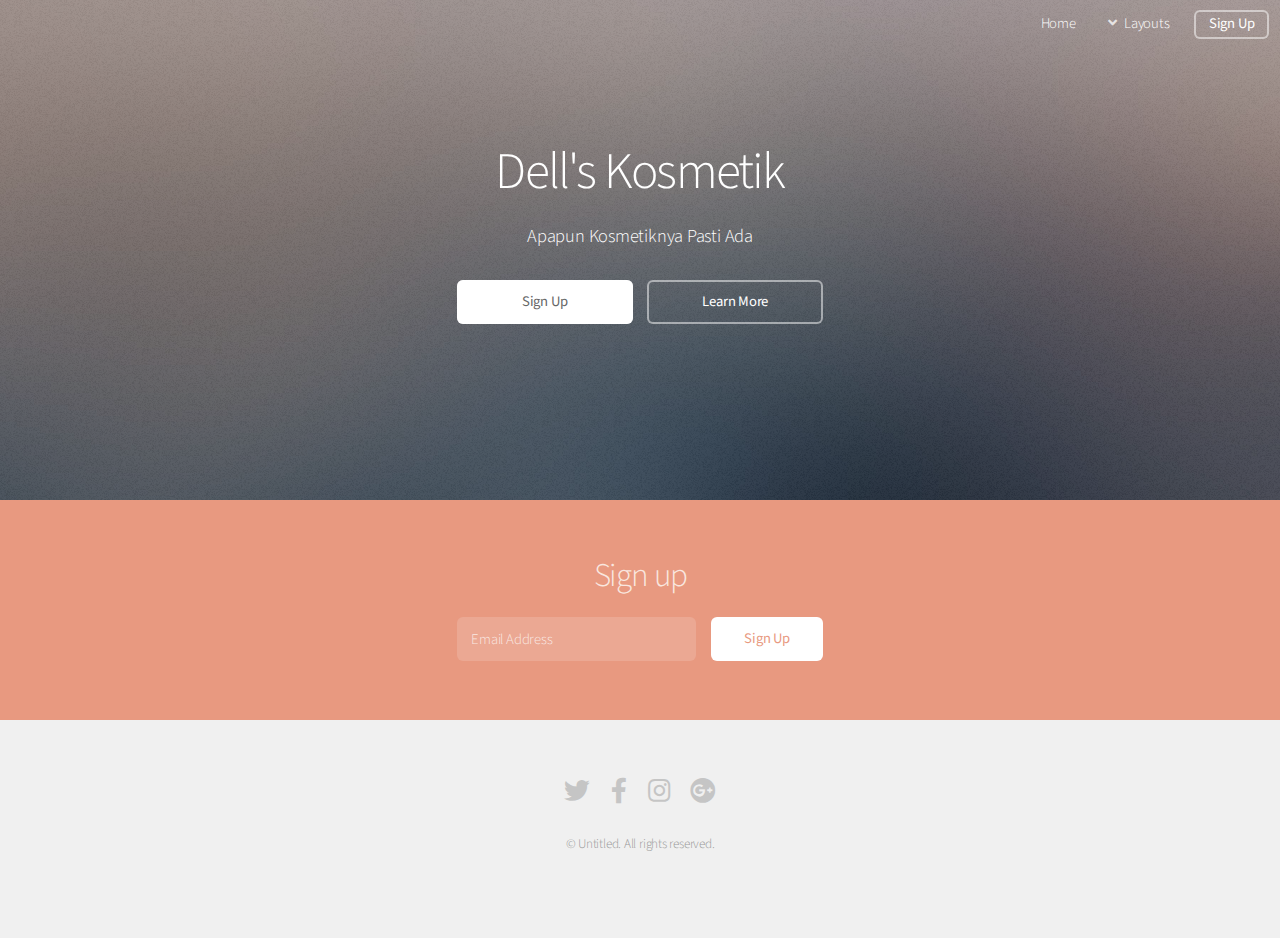
<file: index.html>
<!DOCTYPE HTML>
<html>
	<head>
		<meta charset="utf-8" />
		<meta name="viewport" content="width=device-width, initial-scale=1, user-scalable=no" />
		<link rel="stylesheet" href="assets/css/main.css" />
		<style>
			body.landing {
				background-color: pink;
			}
		</style>
	</head>
	<body class="landing is-preload">
		<div id="page-wrapper">
			<!-- Header -->
			<header id="header" class="alt">
				<h1><a href="index.html"></a></h1>
				<nav id="nav">
					<ul>
						<li><a href="index.html">Home</a></li>
						<li>
							<a href="#" class="icon solid fa-angle-down">Layouts</a>
							<ul>
								<li><a href="generic.html">Generic</a></li>
								<li><a href="contact.html">Contact</a></li>
								<li><a href="elements.html">Elements</a></li>
							</ul>
						</li>
						<li><a href="#" class="button">Sign Up</a></li>
					</ul>
				</nav>
			</header>

			
			<section id="banner">
				<h2>Dell's Kosmetik</h2>
				<p>Apapun Kosmetiknya Pasti Ada</p>
				<ul class="actions special">
					<li><a href="#" class="button primary">Sign Up</a></li>
					<li><a href="#" class="button">Learn More</a></li>
				</ul>
			</section>

			<section id="main" class="container">
			
			</section>

			<section id="cta">
				<h2>Sign up </h2>
				
				<form>
					<div class="row gtr-50 gtr-uniform">
						<div class="col-8 col-12-mobilep">
							<input type="email" name="email" id="email" placeholder="Email Address" />
						</div>
						<div class="col-4 col-12-mobilep">
							<input type="submit" value="Sign Up" class="fit" />
						</div>
					</div>
				</form>
			</section>

			
			<footer id="footer">
				<ul class="icons">
					<li><a href="https://x.com/home?lang=en-id" class="icon brands fa-twitter"><span class="label">Twitter</span></a></li>
					<li><a href="https://www.facebook.com/" class="icon brands fa-facebook-f"><span class="label">Facebook</span></a></li>
					<li><a href="https://www.instagram.com/" class="icon brands fa-instagram"><span class="label">Instagram</span></a></li>
					<li><a href="https://www.google.com/" class="icon brands fa-google-plus"><span class="label">Google+</span></a></li>
				</ul>
				<ul class="copyright">
					<li>&copy; Untitled. All rights reserved.</li>
				</ul>
			</footer>
		</div>

		<script src="assets/js/jquery.min.js"></script>
		<script src="assets/js/jquery.dropotron.min.js"></script>
		<script src="assets/js/jquery.scrollex.min.js"></script>
		<script src="assets/js/browser.min.js"></script>
		<script src="assets/js/breakpoints.min.js"></script>
		<script src="assets/js/util.js"></script>
		<script src="assets/js/main.js"></script>
	</body>
</html>
</file>
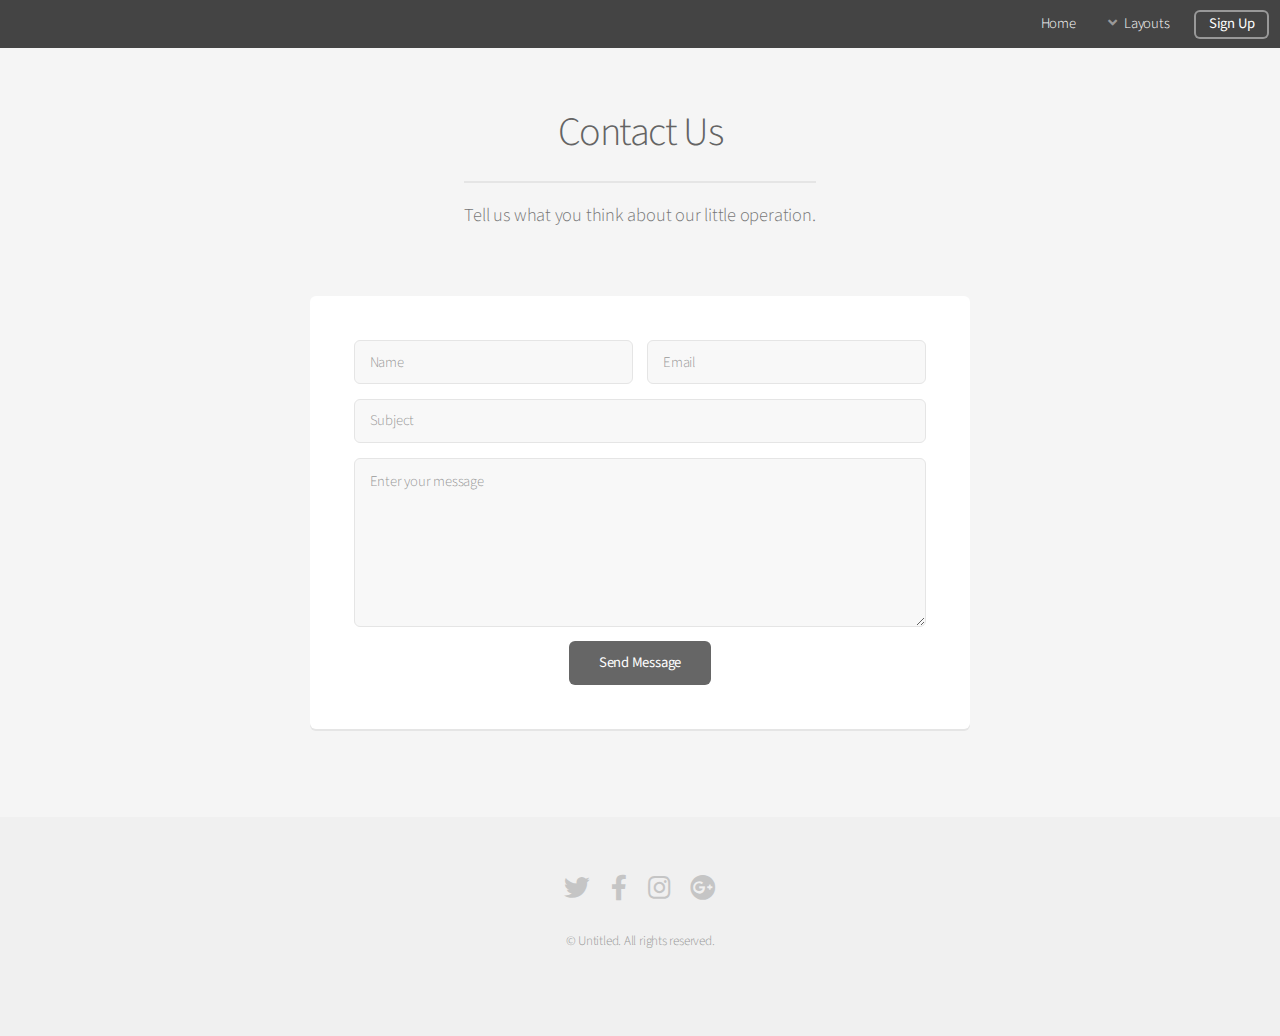
<file: contact.html>
<!DOCTYPE HTML>
<html>
	<head>
		<title>Contact - Alpha by HTML5 UP</title>
		<meta charset="utf-8" />
		<meta name="viewport" content="width=device-width, initial-scale=1, user-scalable=no" />
		<link rel="stylesheet" href="assets/css/main.css" />
	</head>
	<body class="is-preload">
		<div id="page-wrapper">

			<!-- Header -->
				<header id="header">
					<h1><a href="index.html"></a></h1>
					<nav id="nav">
						<ul>
							<li><a href="index.html">Home</a></li>
							<li>
								<a href="#" class="icon solid fa-angle-down">Layouts</a>
								<ul>
									<li><a href="generic.html">Generic</a></li>
									<li><a href="contact.html">Contact</a></li>
									<li><a href="elements.html">Elements</a></li>	
								</ul>
							</li>
							<li><a href="#" class="button">Sign Up</a></li>
						</ul>
					</nav>
				</header>

			<!-- Main -->
				<section id="main" class="container medium">
					<header>
						<h2>Contact Us</h2>
						<p>Tell us what you think about our little operation.</p>
					</header>
					<div class="box">
						<form method="post" action="#">
							<div class="row gtr-50 gtr-uniform">
								<div class="col-6 col-12-mobilep">
									<input type="text" name="name" id="name" value="" placeholder="Name" />
								</div>
								<div class="col-6 col-12-mobilep">
									<input type="email" name="email" id="email" value="" placeholder="Email" />
								</div>
								<div class="col-12">
									<input type="text" name="subject" id="subject" value="" placeholder="Subject" />
								</div>
								<div class="col-12">
									<textarea name="message" id="message" placeholder="Enter your message" rows="6"></textarea>
								</div>
								<div class="col-12">
									<ul class="actions special">
										<li><input type="submit" value="Send Message" /></li>
									</ul>
								</div>
							</div>
						</form>
					</div>
				</section>

			<!-- Footer -->
				<footer id="footer">
					<ul class="icons">
						<li><a href="https://x.com/home?lang=en-id" class="icon brands fa-twitter"><span class="label">Twitter</span></a></li>
						<li><a href="https://www.facebook.com/" class="icon brands fa-facebook-f"><span class="label">Facebook</span></a></li>
						<li><a href="https://www.instagram.com/" class="icon brands fa-instagram"><span class="label">Instagram</span></a></li>
						<li><a href="https://www.google.com/" class="icon brands fa-google-plus"><span class="label">Google+</span></a></li>
					</ul>
					<ul class="copyright">
						<li>&copy; Untitled. All rights reserved.</li>
					</ul>
				</footer>

		</div>

		<!-- Scripts -->
			<script src="assets/js/jquery.min.js"></script>
			<script src="assets/js/jquery.dropotron.min.js"></script>
			<script src="assets/js/jquery.scrollex.min.js"></script>
			<script src="assets/js/browser.min.js"></script>
			<script src="assets/js/breakpoints.min.js"></script>
			<script src="assets/js/util.js"></script>
			<script src="assets/js/main.js"></script>

	</body>
</html>
</file>
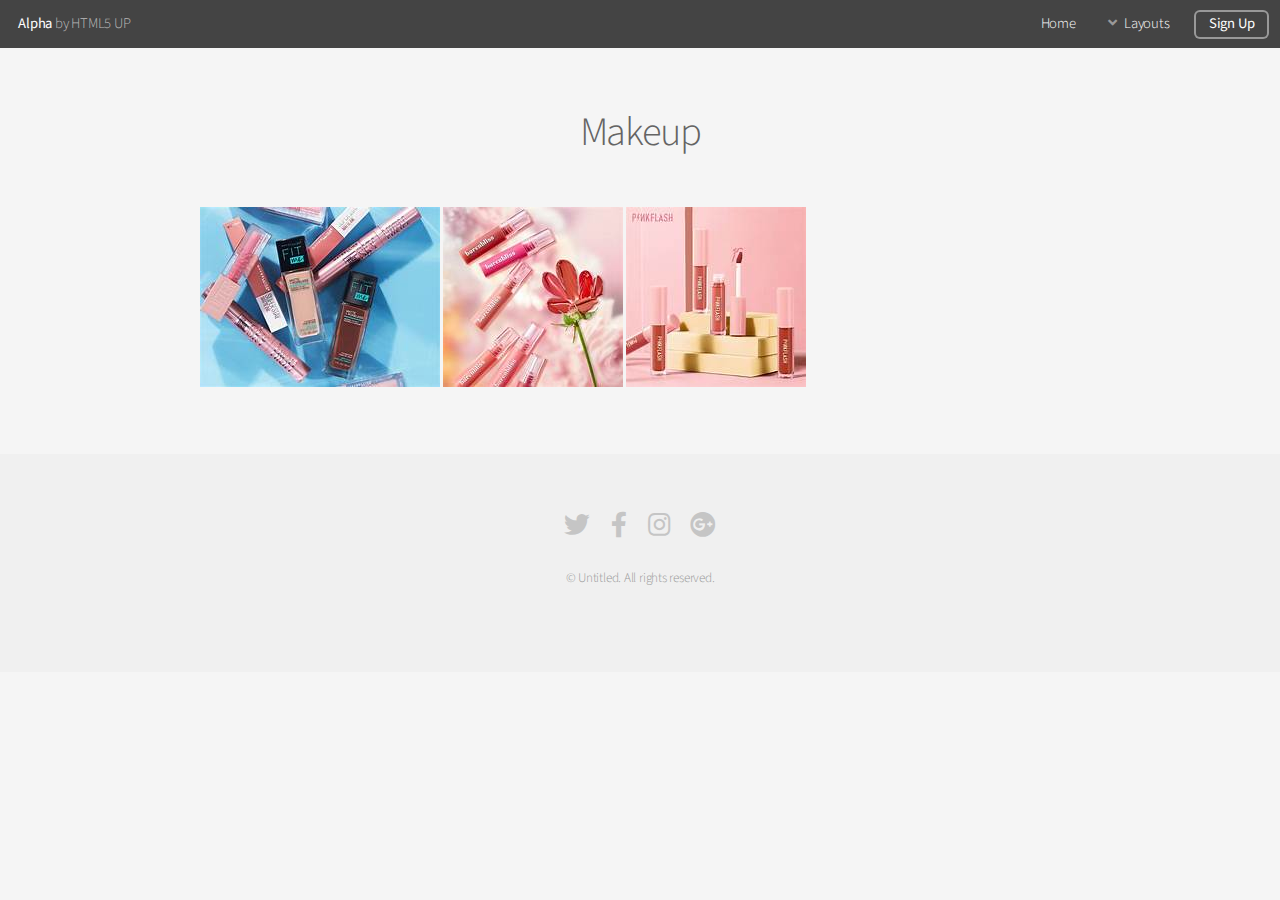
<file: elements.html>
<!DOCTYPE HTML>
<html>
	<head>
		<title>Elements </title>
		<meta charset="utf-8" />
		<meta name="viewport" content="width=device-width, initial-scale=1, user-scalable=no" />
		<link rel="stylesheet" href="assets/css/main.css" />
	</head>
	<body class="is-preload">
		<div id="page-wrapper">

			<!-- Header -->
			<header id="header">
				<h1><a href="index.html">Alpha</a> by HTML5 UP</h1>
				<nav id="nav">
					<ul>
						<li><a href="index.html">Home</a></li>
						<li>
							<a href="#" class="icon solid fa-angle-down">Layouts</a>
							<ul>
								<li><a href="generic.html">Generic</a></li>
								<li><a href="contact.html">Contact</a></li>
								<li><a href="elements.html">Elements</a></li>
								
							</ul>
						</li>
						<li><a href="#" class="button">Sign Up</a></li>
					</ul>
				</nav>
			</header>

			<!-- Main -->
			<section id="main" class="container">
				<header>
					<h2>Makeup</h2>
				</header>
				
				<div class="image-container">
					<img src="./images/foto3.jpg" alt="Kosmetik 1">
					<img src="./images/foto2.jpg" alt="Kosmetik 2">
					<img src="./images/foto1.jpg" alt="Kosmetik 3">
			
				</div>
			</section>

			
			<footer id="footer">
				<ul class="icons">
					<li><a href="https://x.com/home?lang=en-id" class="icon brands fa-twitter"><span class="label">Twitter</span></a></li>
					<li><a href="https://www.facebook.com/" class="icon brands fa-facebook-f"><span class="label">Facebook</span></a></li>
					<li><a href="https://www.instagram.com/" class="icon brands fa-instagram"><span class="label">Instagram</span></a></li>
					<li><a href="https://www.google.com/" class="icon brands fa-google-plus"><span class="label">Google+</span></a></li>
				</ul>
				<ul class="copyright">
					<li>&copy; Untitled. All rights reserved.</li>
				</ul>
			</footer>
		</div>

		<!-- Scripts -->
		<script src="assets/js/jquery.min.js"></script>
		<script src="assets/js/jquery.dropotron.min.js"></script>
		<script src="assets/js/jquery.scrollex.min.js"></script>
		<script src="assets/js/browser.min.js"></script>
		<script src="assets/js/breakpoints.min.js"></script>
		<script src="assets/js/util.js"></script>
		<script src="assets/js/main.js"></script>

	</body>
</html>
</file>
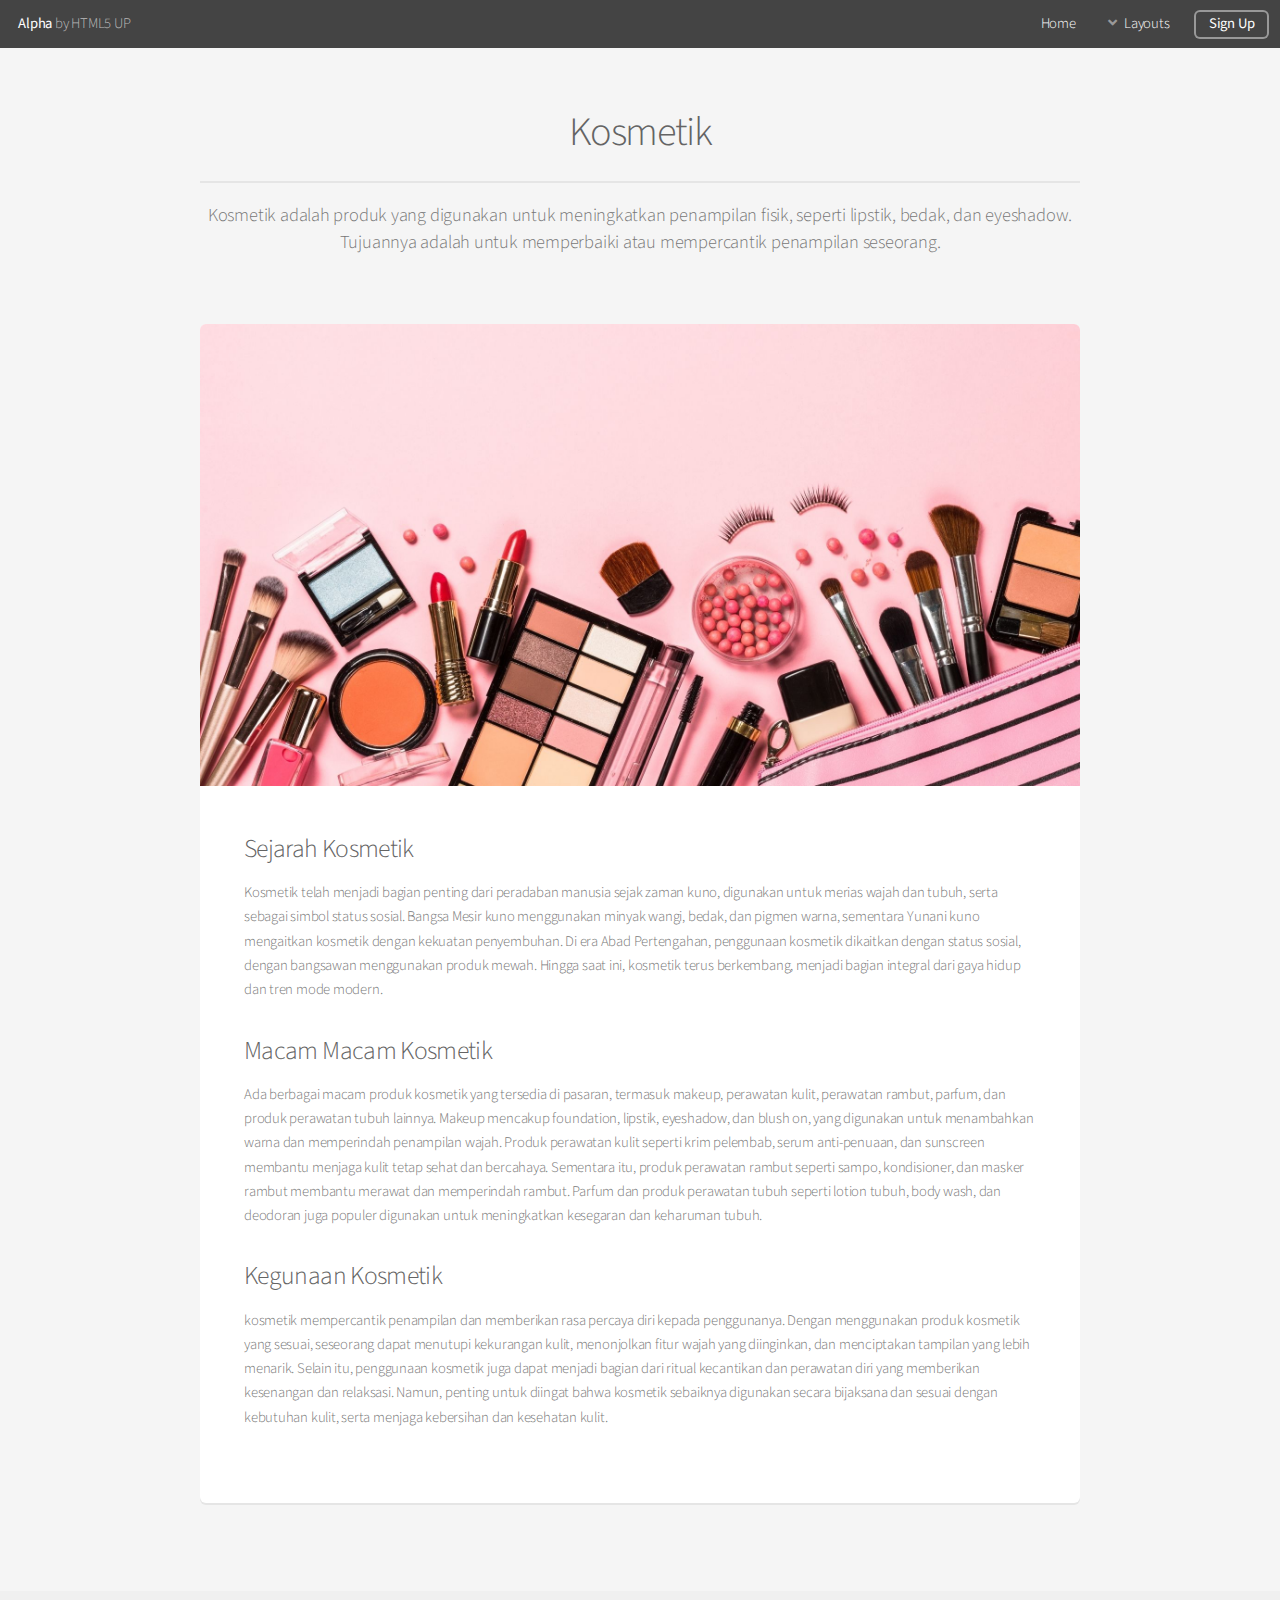
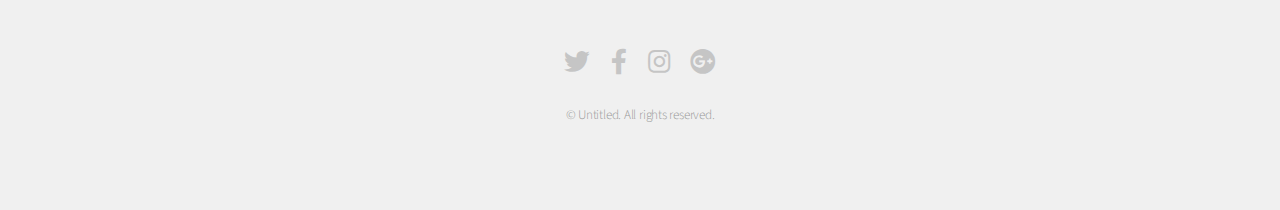
<file: generic.html>
<!DOCTYPE HTML>
<html>
	<head>
		<title>Generic - </title>
		<meta charset="utf-8" />
		<meta name="viewport" content="width=device-width, initial-scale=1, user-scalable=no" />
		<link rel="stylesheet" href="assets/css/main.css" />
	</head>
	<body class="is-preload">
		<div id="page-wrapper">
			<!-- Header -->
			<header id="header">
				<h1><a href="index.html">Alpha</a> by HTML5 UP</h1>
				<nav id="nav">
					<ul>
						<li><a href="index.html">Home</a></li>
						<li>
							<a href="#" class="icon solid fa-angle-down">Layouts</a>
							<ul>
								<li><a href="generic.html">Generic</a></li>
								<li><a href="contact.html">Contact</a></li>
								<li><a href="elements.html">Elements</a></li>
								
							</ul>
						</li>
						<li><a href="#" class="button">Sign Up</a></li>
					</ul>
				</nav>
			</header>

			<!-- Main -->
			<section id="main" class="container">
				<header>
					<h2>Kosmetik</h2>
					<p>Kosmetik adalah produk yang digunakan untuk meningkatkan penampilan fisik, seperti lipstik, bedak, dan eyeshadow. Tujuannya adalah untuk memperbaiki atau mempercantik penampilan seseorang.</p>
				</header>
				<div class="box">
					<span class="image featured"><img src="./images/kosmetik.jpg" alt="" /></span>
					<h3>Sejarah Kosmetik</h3>
					<p>Kosmetik telah menjadi bagian penting dari peradaban manusia sejak zaman kuno, digunakan untuk merias wajah dan tubuh, serta sebagai simbol status sosial. Bangsa Mesir kuno menggunakan minyak wangi, bedak, dan pigmen warna, sementara Yunani kuno mengaitkan kosmetik dengan kekuatan penyembuhan. Di era Abad Pertengahan, penggunaan kosmetik dikaitkan dengan status sosial, dengan bangsawan menggunakan produk mewah. Hingga saat ini, kosmetik terus berkembang, menjadi bagian integral dari gaya hidup dan tren mode modern.</p>
					<div class="row">
						<div class="row-6 row-12-mobilep">
							<h3>Macam Macam Kosmetik</h3>
							<p>Ada berbagai macam produk kosmetik yang tersedia di pasaran, termasuk makeup, perawatan kulit, perawatan rambut, parfum, dan produk perawatan tubuh lainnya. Makeup mencakup foundation, lipstik, eyeshadow, dan blush on, yang digunakan untuk menambahkan warna dan memperindah penampilan wajah. Produk perawatan kulit seperti krim pelembab, serum anti-penuaan, dan sunscreen membantu menjaga kulit tetap sehat dan bercahaya. Sementara itu, produk perawatan rambut seperti sampo, kondisioner, dan masker rambut membantu merawat dan memperindah rambut. Parfum dan produk perawatan tubuh seperti lotion tubuh, body wash, dan deodoran juga populer digunakan untuk meningkatkan kesegaran dan keharuman tubuh.</p>
						</div>
						<div class="row-6 row-12-mobilep">
							<h3>Kegunaan Kosmetik</h3>
							<p>kosmetik mempercantik penampilan dan memberikan rasa percaya diri kepada penggunanya. Dengan menggunakan produk kosmetik yang sesuai, seseorang dapat menutupi kekurangan kulit, menonjolkan fitur wajah yang diinginkan, dan menciptakan tampilan yang lebih menarik. Selain itu, penggunaan kosmetik juga dapat menjadi bagian dari ritual kecantikan dan perawatan diri yang memberikan kesenangan dan relaksasi. Namun, penting untuk diingat bahwa kosmetik sebaiknya digunakan secara bijaksana dan sesuai dengan kebutuhan kulit, serta menjaga kebersihan dan kesehatan kulit.</p>
						</div>
					</div>
				</div>
			</section>

			<!-- Footer -->
			<footer id="footer">
				<ul class="icons">
					<li><a href="https://x.com/home?lang=en-id" class="icon brands fa-twitter"><span class="label">Twitter</span></a></li>
					<li><a href="https://www.facebook.com/" class="icon brands fa-facebook-f"><span class="label">Facebook</span></a></li>
					<li><a href="https://www.instagram.com/" class="icon brands fa-instagram"><span class="label">Instagram</span></a></li>
					<li><a href="https://www.google.com/" class="icon brands fa-google-plus"><span class="label">Google+</span></a></li>
				</ul>
				<ul class="copyright">
					<li>&copy; Untitled. All rights reserved.</li>
				</ul>
			</footer>
		</div>

		<!-- Scripts -->
		<script src="assets/js/jquery.min.js"></script>
		<script src="assets/js/jquery.dropotron.min.js"></script>
		<script src="assets/js/jquery.scrollex.min.js"></script>
		<script src="assets/js/browser.min.js"></script>
		<script src="assets/js/breakpoints.min.js"></script>
		<script src="assets/js/util.js"></script>
		<script src="assets/js/main.js"></script>
	</body>
</html>
</file>
<file: assets/css/main.css>
@import url("fontawesome-all.min.css");
@import url("https://fonts.googleapis.com/css?family=Source+Sans+Pro:300,400,300italic,400italic");

/*
	Alpha by HTML5 UP
	html5up.net | @ajlkn
	Free for personal and commercial use under the CCA 3.0 license (html5up.net/license)
*/

/* Reset */

/* Based on meyerweb.com/eric/tools/css/reset (v2.0 | 20110126 | License: public domain) */

	html, body, div, span, applet, object,
	iframe, h1, h2, h3, h4, h5, h6, p, blockquote,
	pre, a, abbr, acronym, address, big, cite,
	code, del, dfn, em, img, ins, kbd, q, s, samp,
	small, strike, strong, sub, sup, tt, var, b,
	u, i, center, dl, dt, dd, ol, ul, li, fieldset,
	form, label, legend, table, caption, tbody,
	tfoot, thead, tr, th, td, article, aside,
	canvas, details, embed, figure, figcaption,
	footer, header, hgroup, menu, nav, output, ruby,
	section, summary, time, mark, audio, video {
		margin: 0;
		padding: 0;
		border: 0;
		font-size: 100%;
		font: inherit;
		vertical-align: baseline;
	}

	article, aside, details, figcaption, figure,
	footer, header, hgroup, menu, nav, section {
		display: block;
	}

	body {
		line-height: 1;
	}

	ol, ul {
		list-style: none;
	}

	blockquote, q {
		quotes: none;
	}

		blockquote:before, blockquote:after, q:before, q:after {
			content: '';
			content: none;
		}

	table {
		border-collapse: collapse;
		border-spacing: 0;
	}

	body {
		-webkit-text-size-adjust: none;
	}

	mark {
		background-color: transparent;
		color: inherit;
	}

	input::-moz-focus-inner {
		border: 0;
		padding: 0;
	}

	input, select, textarea {
		-moz-appearance: none;
		-webkit-appearance: none;
		-ms-appearance: none;
		appearance: none;
	}

/* Basic */

	@-ms-viewport {
		width: device-width;
	}

	body {
		-ms-overflow-style: scrollbar;
	}

	@media screen and (max-width: 480px) {

		html, body {
			min-width: 320px;
		}

	}

	html {
		box-sizing: border-box;
	}

	*, *:before, *:after {
		box-sizing: inherit;
	}

	body {
		background: #f5f5f5;
	}

	body, input, select, textarea {
		color: #777;
		font-family: "Source Sans Pro", sans-serif;
		font-size: 16pt;
		font-weight: 300;
		line-height: 1.65em;
		letter-spacing: -0.015em;
	}

	a {
		-moz-transition: color 0.2s ease-in-out, border-bottom-color 0.2s ease-in-out;
		-webkit-transition: color 0.2s ease-in-out, border-bottom-color 0.2s ease-in-out;
		-ms-transition: color 0.2s ease-in-out, border-bottom-color 0.2s ease-in-out;
		transition: color 0.2s ease-in-out, border-bottom-color 0.2s ease-in-out;
		border-bottom: dotted 1px;
		color: #e89980;
		text-decoration: none;
	}

		a:hover {
			border-bottom-color: transparent;
		}

	strong, b {
		color: #646464;
		font-weight: 400;
	}

	em, i {
		font-style: italic;
	}

	p {
		margin: 0 0 2em 0;
	}

	h1, h2, h3, h4, h5, h6 {
		color: #646464;
		font-weight: 300;
		line-height: 1em;
		margin: 0 0 0.5em 0;
	}

		h1 a, h2 a, h3 a, h4 a, h5 a, h6 a {
			color: inherit;
			text-decoration: none;
		}

	h2 {
		font-size: 2.25em;
		line-height: 1.5em;
		letter-spacing: -0.035em;
	}

	h3 {
		font-size: 1.75em;
		line-height: 1.5em;
		letter-spacing: -0.025em;
	}

	h4 {
		font-size: 1.1em;
		line-height: 1.5em;
		letter-spacing: 0;
	}

	h5 {
		font-size: 0.9em;
		line-height: 1.5em;
		letter-spacing: 0;
	}

	h6 {
		font-size: 0.7em;
		line-height: 1.5em;
		letter-spacing: 0;
	}

	sub {
		font-size: 0.8em;
		position: relative;
		top: 0.5em;
	}

	sup {
		font-size: 0.8em;
		position: relative;
		top: -0.5em;
	}

	hr {
		border: 0;
		border-bottom: solid 2px #e5e5e5;
		margin: 2em 0;
	}

		hr.major {
			margin: 3em 0;
		}

	blockquote {
		border-left: solid 4px #e5e5e5;
		font-style: italic;
		margin: 0 0 2em 0;
		padding: 0.5em 0 0.5em 2em;
	}

	pre {
		-webkit-overflow-scrolling: touch;
		background: #f8f8f8;
		border-radius: 6px;
		border: solid 1px #e5e5e5;
		font-family: monospace;
		font-size: 0.9em;
		line-height: 1.75em;
		margin: 0 0 2em 0;
		overflow-x: auto;
		padding: 1em 1.5em;
	}

	code {
		background: #f8f8f8;
		border-radius: 6px;
		border: solid 1px #e5e5e5;
		font-family: monospace;
		font-size: 0.9em;
		margin: 0 0.25em;
		padding: 0.25em 0.65em;
	}

	.align-left {
		text-align: left;
	}

	.align-center {
		text-align: center;
	}

	.align-right {
		text-align: right;
	}

/* Row */

	.row {
		display: flex;
		flex-wrap: wrap;
		box-sizing: border-box;
		align-items: stretch;
	}

		.row > * {
			box-sizing: border-box;
		}

		.row.gtr-uniform > * > :last-child {
			margin-bottom: 0;
		}

		.row.aln-left {
			justify-content: flex-start;
		}

		.row.aln-center {
			justify-content: center;
		}

		.row.aln-right {
			justify-content: flex-end;
		}

		.row.aln-top {
			align-items: flex-start;
		}

		.row.aln-middle {
			align-items: center;
		}

		.row.aln-bottom {
			align-items: flex-end;
		}

		.row > .imp {
			order: -1;
		}

		.row > .col-1 {
			width: 8.33333%;
		}

		.row > .off-1 {
			margin-left: 8.33333%;
		}

		.row > .col-2 {
			width: 16.66667%;
		}

		.row > .off-2 {
			margin-left: 16.66667%;
		}

		.row > .col-3 {
			width: 25%;
		}

		.row > .off-3 {
			margin-left: 25%;
		}

		.row > .col-4 {
			width: 33.33333%;
		}

		.row > .off-4 {
			margin-left: 33.33333%;
		}

		.row > .col-5 {
			width: 41.66667%;
		}

		.row > .off-5 {
			margin-left: 41.66667%;
		}

		.row > .col-6 {
			width: 50%;
		}

		.row > .off-6 {
			margin-left: 50%;
		}

		.row > .col-7 {
			width: 58.33333%;
		}

		.row > .off-7 {
			margin-left: 58.33333%;
		}

		.row > .col-8 {
			width: 66.66667%;
		}

		.row > .off-8 {
			margin-left: 66.66667%;
		}

		.row > .col-9 {
			width: 75%;
		}

		.row > .off-9 {
			margin-left: 75%;
		}

		.row > .col-10 {
			width: 83.33333%;
		}

		.row > .off-10 {
			margin-left: 83.33333%;
		}

		.row > .col-11 {
			width: 91.66667%;
		}

		.row > .off-11 {
			margin-left: 91.66667%;
		}

		.row > .col-12 {
			width: 100%;
		}

		.row > .off-12 {
			margin-left: 100%;
		}

		.row.gtr-0 {
			margin-top: 0;
			margin-left: 0em;
		}

			.row.gtr-0 > * {
				padding: 0 0 0 0em;
			}

			.row.gtr-0.gtr-uniform {
				margin-top: 0em;
			}

				.row.gtr-0.gtr-uniform > * {
					padding-top: 0em;
				}

		.row.gtr-25 {
			margin-top: 0;
			margin-left: -0.5em;
		}

			.row.gtr-25 > * {
				padding: 0 0 0 0.5em;
			}

			.row.gtr-25.gtr-uniform {
				margin-top: -0.5em;
			}

				.row.gtr-25.gtr-uniform > * {
					padding-top: 0.5em;
				}

		.row.gtr-50 {
			margin-top: 0;
			margin-left: -1em;
		}

			.row.gtr-50 > * {
				padding: 0 0 0 1em;
			}

			.row.gtr-50.gtr-uniform {
				margin-top: -1em;
			}

				.row.gtr-50.gtr-uniform > * {
					padding-top: 1em;
				}

		.row {
			margin-top: 0;
			margin-left: -2em;
		}

			.row > * {
				padding: 0 0 0 2em;
			}

			.row.gtr-uniform {
				margin-top: -2em;
			}

				.row.gtr-uniform > * {
					padding-top: 2em;
				}

		.row.gtr-150 {
			margin-top: 0;
			margin-left: -3em;
		}

			.row.gtr-150 > * {
				padding: 0 0 0 3em;
			}

			.row.gtr-150.gtr-uniform {
				margin-top: -3em;
			}

				.row.gtr-150.gtr-uniform > * {
					padding-top: 3em;
				}

		.row.gtr-200 {
			margin-top: 0;
			margin-left: -4em;
		}

			.row.gtr-200 > * {
				padding: 0 0 0 4em;
			}

			.row.gtr-200.gtr-uniform {
				margin-top: -4em;
			}

				.row.gtr-200.gtr-uniform > * {
					padding-top: 4em;
				}

		@media screen and (max-width: 1680px) {

			.row {
				display: flex;
				flex-wrap: wrap;
				box-sizing: border-box;
				align-items: stretch;
			}

				.row > * {
					box-sizing: border-box;
				}

				.row.gtr-uniform > * > :last-child {
					margin-bottom: 0;
				}

				.row.aln-left {
					justify-content: flex-start;
				}

				.row.aln-center {
					justify-content: center;
				}

				.row.aln-right {
					justify-content: flex-end;
				}

				.row.aln-top {
					align-items: flex-start;
				}

				.row.aln-middle {
					align-items: center;
				}

				.row.aln-bottom {
					align-items: flex-end;
				}

				.row > .imp-wide {
					order: -1;
				}

				.row > .col-1-wide {
					width: 8.33333%;
				}

				.row > .off-1-wide {
					margin-left: 8.33333%;
				}

				.row > .col-2-wide {
					width: 16.66667%;
				}

				.row > .off-2-wide {
					margin-left: 16.66667%;
				}

				.row > .col-3-wide {
					width: 25%;
				}

				.row > .off-3-wide {
					margin-left: 25%;
				}

				.row > .col-4-wide {
					width: 33.33333%;
				}

				.row > .off-4-wide {
					margin-left: 33.33333%;
				}

				.row > .col-5-wide {
					width: 41.66667%;
				}

				.row > .off-5-wide {
					margin-left: 41.66667%;
				}

				.row > .col-6-wide {
					width: 50%;
				}

				.row > .off-6-wide {
					margin-left: 50%;
				}

				.row > .col-7-wide {
					width: 58.33333%;
				}

				.row > .off-7-wide {
					margin-left: 58.33333%;
				}

				.row > .col-8-wide {
					width: 66.66667%;
				}

				.row > .off-8-wide {
					margin-left: 66.66667%;
				}

				.row > .col-9-wide {
					width: 75%;
				}

				.row > .off-9-wide {
					margin-left: 75%;
				}

				.row > .col-10-wide {
					width: 83.33333%;
				}

				.row > .off-10-wide {
					margin-left: 83.33333%;
				}

				.row > .col-11-wide {
					width: 91.66667%;
				}

				.row > .off-11-wide {
					margin-left: 91.66667%;
				}

				.row > .col-12-wide {
					width: 100%;
				}

				.row > .off-12-wide {
					margin-left: 100%;
				}

				.row.gtr-0 {
					margin-top: 0;
					margin-left: 0em;
				}

					.row.gtr-0 > * {
						padding: 0 0 0 0em;
					}

					.row.gtr-0.gtr-uniform {
						margin-top: 0em;
					}

						.row.gtr-0.gtr-uniform > * {
							padding-top: 0em;
						}

				.row.gtr-25 {
					margin-top: 0;
					margin-left: -0.5em;
				}

					.row.gtr-25 > * {
						padding: 0 0 0 0.5em;
					}

					.row.gtr-25.gtr-uniform {
						margin-top: -0.5em;
					}

						.row.gtr-25.gtr-uniform > * {
							padding-top: 0.5em;
						}

				.row.gtr-50 {
					margin-top: 0;
					margin-left: -1em;
				}

					.row.gtr-50 > * {
						padding: 0 0 0 1em;
					}

					.row.gtr-50.gtr-uniform {
						margin-top: -1em;
					}

						.row.gtr-50.gtr-uniform > * {
							padding-top: 1em;
						}

				.row {
					margin-top: 0;
					margin-left: -2em;
				}

					.row > * {
						padding: 0 0 0 2em;
					}

					.row.gtr-uniform {
						margin-top: -2em;
					}

						.row.gtr-uniform > * {
							padding-top: 2em;
						}

				.row.gtr-150 {
					margin-top: 0;
					margin-left: -3em;
				}

					.row.gtr-150 > * {
						padding: 0 0 0 3em;
					}

					.row.gtr-150.gtr-uniform {
						margin-top: -3em;
					}

						.row.gtr-150.gtr-uniform > * {
							padding-top: 3em;
						}

				.row.gtr-200 {
					margin-top: 0;
					margin-left: -4em;
				}

					.row.gtr-200 > * {
						padding: 0 0 0 4em;
					}

					.row.gtr-200.gtr-uniform {
						margin-top: -4em;
					}

						.row.gtr-200.gtr-uniform > * {
							padding-top: 4em;
						}

		}

		@media screen and (max-width: 1280px) {

			.row {
				display: flex;
				flex-wrap: wrap;
				box-sizing: border-box;
				align-items: stretch;
			}

				.row > * {
					box-sizing: border-box;
				}

				.row.gtr-uniform > * > :last-child {
					margin-bottom: 0;
				}

				.row.aln-left {
					justify-content: flex-start;
				}

				.row.aln-center {
					justify-content: center;
				}

				.row.aln-right {
					justify-content: flex-end;
				}

				.row.aln-top {
					align-items: flex-start;
				}

				.row.aln-middle {
					align-items: center;
				}

				.row.aln-bottom {
					align-items: flex-end;
				}

				.row > .imp-normal {
					order: -1;
				}

				.row > .col-1-normal {
					width: 8.33333%;
				}

				.row > .off-1-normal {
					margin-left: 8.33333%;
				}

				.row > .col-2-normal {
					width: 16.66667%;
				}

				.row > .off-2-normal {
					margin-left: 16.66667%;
				}

				.row > .col-3-normal {
					width: 25%;
				}

				.row > .off-3-normal {
					margin-left: 25%;
				}

				.row > .col-4-normal {
					width: 33.33333%;
				}

				.row > .off-4-normal {
					margin-left: 33.33333%;
				}

				.row > .col-5-normal {
					width: 41.66667%;
				}

				.row > .off-5-normal {
					margin-left: 41.66667%;
				}

				.row > .col-6-normal {
					width: 50%;
				}

				.row > .off-6-normal {
					margin-left: 50%;
				}

				.row > .col-7-normal {
					width: 58.33333%;
				}

				.row > .off-7-normal {
					margin-left: 58.33333%;
				}

				.row > .col-8-normal {
					width: 66.66667%;
				}

				.row > .off-8-normal {
					margin-left: 66.66667%;
				}

				.row > .col-9-normal {
					width: 75%;
				}

				.row > .off-9-normal {
					margin-left: 75%;
				}

				.row > .col-10-normal {
					width: 83.33333%;
				}

				.row > .off-10-normal {
					margin-left: 83.33333%;
				}

				.row > .col-11-normal {
					width: 91.66667%;
				}

				.row > .off-11-normal {
					margin-left: 91.66667%;
				}

				.row > .col-12-normal {
					width: 100%;
				}

				.row > .off-12-normal {
					margin-left: 100%;
				}

				.row.gtr-0 {
					margin-top: 0;
					margin-left: 0em;
				}

					.row.gtr-0 > * {
						padding: 0 0 0 0em;
					}

					.row.gtr-0.gtr-uniform {
						margin-top: 0em;
					}

						.row.gtr-0.gtr-uniform > * {
							padding-top: 0em;
						}

				.row.gtr-25 {
					margin-top: 0;
					margin-left: -0.5em;
				}

					.row.gtr-25 > * {
						padding: 0 0 0 0.5em;
					}

					.row.gtr-25.gtr-uniform {
						margin-top: -0.5em;
					}

						.row.gtr-25.gtr-uniform > * {
							padding-top: 0.5em;
						}

				.row.gtr-50 {
					margin-top: 0;
					margin-left: -1em;
				}

					.row.gtr-50 > * {
						padding: 0 0 0 1em;
					}

					.row.gtr-50.gtr-uniform {
						margin-top: -1em;
					}

						.row.gtr-50.gtr-uniform > * {
							padding-top: 1em;
						}

				.row {
					margin-top: 0;
					margin-left: -2em;
				}

					.row > * {
						padding: 0 0 0 2em;
					}

					.row.gtr-uniform {
						margin-top: -2em;
					}

						.row.gtr-uniform > * {
							padding-top: 2em;
						}

				.row.gtr-150 {
					margin-top: 0;
					margin-left: -3em;
				}

					.row.gtr-150 > * {
						padding: 0 0 0 3em;
					}

					.row.gtr-150.gtr-uniform {
						margin-top: -3em;
					}

						.row.gtr-150.gtr-uniform > * {
							padding-top: 3em;
						}

				.row.gtr-200 {
					margin-top: 0;
					margin-left: -4em;
				}

					.row.gtr-200 > * {
						padding: 0 0 0 4em;
					}

					.row.gtr-200.gtr-uniform {
						margin-top: -4em;
					}

						.row.gtr-200.gtr-uniform > * {
							padding-top: 4em;
						}

		}

		@media screen and (max-width: 980px) {

			.row {
				display: flex;
				flex-wrap: wrap;
				box-sizing: border-box;
				align-items: stretch;
			}

				.row > * {
					box-sizing: border-box;
				}

				.row.gtr-uniform > * > :last-child {
					margin-bottom: 0;
				}

				.row.aln-left {
					justify-content: flex-start;
				}

				.row.aln-center {
					justify-content: center;
				}

				.row.aln-right {
					justify-content: flex-end;
				}

				.row.aln-top {
					align-items: flex-start;
				}

				.row.aln-middle {
					align-items: center;
				}

				.row.aln-bottom {
					align-items: flex-end;
				}

				.row > .imp-narrow {
					order: -1;
				}

				.row > .col-1-narrow {
					width: 8.33333%;
				}

				.row > .off-1-narrow {
					margin-left: 8.33333%;
				}

				.row > .col-2-narrow {
					width: 16.66667%;
				}

				.row > .off-2-narrow {
					margin-left: 16.66667%;
				}

				.row > .col-3-narrow {
					width: 25%;
				}

				.row > .off-3-narrow {
					margin-left: 25%;
				}

				.row > .col-4-narrow {
					width: 33.33333%;
				}

				.row > .off-4-narrow {
					margin-left: 33.33333%;
				}

				.row > .col-5-narrow {
					width: 41.66667%;
				}

				.row > .off-5-narrow {
					margin-left: 41.66667%;
				}

				.row > .col-6-narrow {
					width: 50%;
				}

				.row > .off-6-narrow {
					margin-left: 50%;
				}

				.row > .col-7-narrow {
					width: 58.33333%;
				}

				.row > .off-7-narrow {
					margin-left: 58.33333%;
				}

				.row > .col-8-narrow {
					width: 66.66667%;
				}

				.row > .off-8-narrow {
					margin-left: 66.66667%;
				}

				.row > .col-9-narrow {
					width: 75%;
				}

				.row > .off-9-narrow {
					margin-left: 75%;
				}

				.row > .col-10-narrow {
					width: 83.33333%;
				}

				.row > .off-10-narrow {
					margin-left: 83.33333%;
				}

				.row > .col-11-narrow {
					width: 91.66667%;
				}

				.row > .off-11-narrow {
					margin-left: 91.66667%;
				}

				.row > .col-12-narrow {
					width: 100%;
				}

				.row > .off-12-narrow {
					margin-left: 100%;
				}

				.row.gtr-0 {
					margin-top: 0;
					margin-left: 0em;
				}

					.row.gtr-0 > * {
						padding: 0 0 0 0em;
					}

					.row.gtr-0.gtr-uniform {
						margin-top: 0em;
					}

						.row.gtr-0.gtr-uniform > * {
							padding-top: 0em;
						}

				.row.gtr-25 {
					margin-top: 0;
					margin-left: -0.5em;
				}

					.row.gtr-25 > * {
						padding: 0 0 0 0.5em;
					}

					.row.gtr-25.gtr-uniform {
						margin-top: -0.5em;
					}

						.row.gtr-25.gtr-uniform > * {
							padding-top: 0.5em;
						}

				.row.gtr-50 {
					margin-top: 0;
					margin-left: -1em;
				}

					.row.gtr-50 > * {
						padding: 0 0 0 1em;
					}

					.row.gtr-50.gtr-uniform {
						margin-top: -1em;
					}

						.row.gtr-50.gtr-uniform > * {
							padding-top: 1em;
						}

				.row {
					margin-top: 0;
					margin-left: -2em;
				}

					.row > * {
						padding: 0 0 0 2em;
					}

					.row.gtr-uniform {
						margin-top: -2em;
					}

						.row.gtr-uniform > * {
							padding-top: 2em;
						}

				.row.gtr-150 {
					margin-top: 0;
					margin-left: -3em;
				}

					.row.gtr-150 > * {
						padding: 0 0 0 3em;
					}

					.row.gtr-150.gtr-uniform {
						margin-top: -3em;
					}

						.row.gtr-150.gtr-uniform > * {
							padding-top: 3em;
						}

				.row.gtr-200 {
					margin-top: 0;
					margin-left: -4em;
				}

					.row.gtr-200 > * {
						padding: 0 0 0 4em;
					}

					.row.gtr-200.gtr-uniform {
						margin-top: -4em;
					}

						.row.gtr-200.gtr-uniform > * {
							padding-top: 4em;
						}

		}

		@media screen and (max-width: 840px) {

			.row {
				display: flex;
				flex-wrap: wrap;
				box-sizing: border-box;
				align-items: stretch;
			}

				.row > * {
					box-sizing: border-box;
				}

				.row.gtr-uniform > * > :last-child {
					margin-bottom: 0;
				}

				.row.aln-left {
					justify-content: flex-start;
				}

				.row.aln-center {
					justify-content: center;
				}

				.row.aln-right {
					justify-content: flex-end;
				}

				.row.aln-top {
					align-items: flex-start;
				}

				.row.aln-middle {
					align-items: center;
				}

				.row.aln-bottom {
					align-items: flex-end;
				}

				.row > .imp-narrower {
					order: -1;
				}

				.row > .col-1-narrower {
					width: 8.33333%;
				}

				.row > .off-1-narrower {
					margin-left: 8.33333%;
				}

				.row > .col-2-narrower {
					width: 16.66667%;
				}

				.row > .off-2-narrower {
					margin-left: 16.66667%;
				}

				.row > .col-3-narrower {
					width: 25%;
				}

				.row > .off-3-narrower {
					margin-left: 25%;
				}

				.row > .col-4-narrower {
					width: 33.33333%;
				}

				.row > .off-4-narrower {
					margin-left: 33.33333%;
				}

				.row > .col-5-narrower {
					width: 41.66667%;
				}

				.row > .off-5-narrower {
					margin-left: 41.66667%;
				}

				.row > .col-6-narrower {
					width: 50%;
				}

				.row > .off-6-narrower {
					margin-left: 50%;
				}

				.row > .col-7-narrower {
					width: 58.33333%;
				}

				.row > .off-7-narrower {
					margin-left: 58.33333%;
				}

				.row > .col-8-narrower {
					width: 66.66667%;
				}

				.row > .off-8-narrower {
					margin-left: 66.66667%;
				}

				.row > .col-9-narrower {
					width: 75%;
				}

				.row > .off-9-narrower {
					margin-left: 75%;
				}

				.row > .col-10-narrower {
					width: 83.33333%;
				}

				.row > .off-10-narrower {
					margin-left: 83.33333%;
				}

				.row > .col-11-narrower {
					width: 91.66667%;
				}

				.row > .off-11-narrower {
					margin-left: 91.66667%;
				}

				.row > .col-12-narrower {
					width: 100%;
				}

				.row > .off-12-narrower {
					margin-left: 100%;
				}

				.row.gtr-0 {
					margin-top: 0;
					margin-left: 0em;
				}

					.row.gtr-0 > * {
						padding: 0 0 0 0em;
					}

					.row.gtr-0.gtr-uniform {
						margin-top: 0em;
					}

						.row.gtr-0.gtr-uniform > * {
							padding-top: 0em;
						}

				.row.gtr-25 {
					margin-top: 0;
					margin-left: -0.5em;
				}

					.row.gtr-25 > * {
						padding: 0 0 0 0.5em;
					}

					.row.gtr-25.gtr-uniform {
						margin-top: -0.5em;
					}

						.row.gtr-25.gtr-uniform > * {
							padding-top: 0.5em;
						}

				.row.gtr-50 {
					margin-top: 0;
					margin-left: -1em;
				}

					.row.gtr-50 > * {
						padding: 0 0 0 1em;
					}

					.row.gtr-50.gtr-uniform {
						margin-top: -1em;
					}

						.row.gtr-50.gtr-uniform > * {
							padding-top: 1em;
						}

				.row {
					margin-top: 0;
					margin-left: -2em;
				}

					.row > * {
						padding: 0 0 0 2em;
					}

					.row.gtr-uniform {
						margin-top: -2em;
					}

						.row.gtr-uniform > * {
							padding-top: 2em;
						}

				.row.gtr-150 {
					margin-top: 0;
					margin-left: -3em;
				}

					.row.gtr-150 > * {
						padding: 0 0 0 3em;
					}

					.row.gtr-150.gtr-uniform {
						margin-top: -3em;
					}

						.row.gtr-150.gtr-uniform > * {
							padding-top: 3em;
						}

				.row.gtr-200 {
					margin-top: 0;
					margin-left: -4em;
				}

					.row.gtr-200 > * {
						padding: 0 0 0 4em;
					}

					.row.gtr-200.gtr-uniform {
						margin-top: -4em;
					}

						.row.gtr-200.gtr-uniform > * {
							padding-top: 4em;
						}

		}

		@media screen and (max-width: 736px) {

			.row {
				display: flex;
				flex-wrap: wrap;
				box-sizing: border-box;
				align-items: stretch;
			}

				.row > * {
					box-sizing: border-box;
				}

				.row.gtr-uniform > * > :last-child {
					margin-bottom: 0;
				}

				.row.aln-left {
					justify-content: flex-start;
				}

				.row.aln-center {
					justify-content: center;
				}

				.row.aln-right {
					justify-content: flex-end;
				}

				.row.aln-top {
					align-items: flex-start;
				}

				.row.aln-middle {
					align-items: center;
				}

				.row.aln-bottom {
					align-items: flex-end;
				}

				.row > .imp-mobile {
					order: -1;
				}

				.row > .col-1-mobile {
					width: 8.33333%;
				}

				.row > .off-1-mobile {
					margin-left: 8.33333%;
				}

				.row > .col-2-mobile {
					width: 16.66667%;
				}

				.row > .off-2-mobile {
					margin-left: 16.66667%;
				}

				.row > .col-3-mobile {
					width: 25%;
				}

				.row > .off-3-mobile {
					margin-left: 25%;
				}

				.row > .col-4-mobile {
					width: 33.33333%;
				}

				.row > .off-4-mobile {
					margin-left: 33.33333%;
				}

				.row > .col-5-mobile {
					width: 41.66667%;
				}

				.row > .off-5-mobile {
					margin-left: 41.66667%;
				}

				.row > .col-6-mobile {
					width: 50%;
				}

				.row > .off-6-mobile {
					margin-left: 50%;
				}

				.row > .col-7-mobile {
					width: 58.33333%;
				}

				.row > .off-7-mobile {
					margin-left: 58.33333%;
				}

				.row > .col-8-mobile {
					width: 66.66667%;
				}

				.row > .off-8-mobile {
					margin-left: 66.66667%;
				}

				.row > .col-9-mobile {
					width: 75%;
				}

				.row > .off-9-mobile {
					margin-left: 75%;
				}

				.row > .col-10-mobile {
					width: 83.33333%;
				}

				.row > .off-10-mobile {
					margin-left: 83.33333%;
				}

				.row > .col-11-mobile {
					width: 91.66667%;
				}

				.row > .off-11-mobile {
					margin-left: 91.66667%;
				}

				.row > .col-12-mobile {
					width: 100%;
				}

				.row > .off-12-mobile {
					margin-left: 100%;
				}

				.row.gtr-0 {
					margin-top: 0;
					margin-left: 0em;
				}

					.row.gtr-0 > * {
						padding: 0 0 0 0em;
					}

					.row.gtr-0.gtr-uniform {
						margin-top: 0em;
					}

						.row.gtr-0.gtr-uniform > * {
							padding-top: 0em;
						}

				.row.gtr-25 {
					margin-top: 0;
					margin-left: -0.5em;
				}

					.row.gtr-25 > * {
						padding: 0 0 0 0.5em;
					}

					.row.gtr-25.gtr-uniform {
						margin-top: -0.5em;
					}

						.row.gtr-25.gtr-uniform > * {
							padding-top: 0.5em;
						}

				.row.gtr-50 {
					margin-top: 0;
					margin-left: -1em;
				}

					.row.gtr-50 > * {
						padding: 0 0 0 1em;
					}

					.row.gtr-50.gtr-uniform {
						margin-top: -1em;
					}

						.row.gtr-50.gtr-uniform > * {
							padding-top: 1em;
						}

				.row {
					margin-top: 0;
					margin-left: -2em;
				}

					.row > * {
						padding: 0 0 0 2em;
					}

					.row.gtr-uniform {
						margin-top: -2em;
					}

						.row.gtr-uniform > * {
							padding-top: 2em;
						}

				.row.gtr-150 {
					margin-top: 0;
					margin-left: -3em;
				}

					.row.gtr-150 > * {
						padding: 0 0 0 3em;
					}

					.row.gtr-150.gtr-uniform {
						margin-top: -3em;
					}

						.row.gtr-150.gtr-uniform > * {
							padding-top: 3em;
						}

				.row.gtr-200 {
					margin-top: 0;
					margin-left: -4em;
				}

					.row.gtr-200 > * {
						padding: 0 0 0 4em;
					}

					.row.gtr-200.gtr-uniform {
						margin-top: -4em;
					}

						.row.gtr-200.gtr-uniform > * {
							padding-top: 4em;
						}

		}

		@media screen and (max-width: 480px) {

			.row {
				display: flex;
				flex-wrap: wrap;
				box-sizing: border-box;
				align-items: stretch;
			}

				.row > * {
					box-sizing: border-box;
				}

				.row.gtr-uniform > * > :last-child {
					margin-bottom: 0;
				}

				.row.aln-left {
					justify-content: flex-start;
				}

				.row.aln-center {
					justify-content: center;
				}

				.row.aln-right {
					justify-content: flex-end;
				}

				.row.aln-top {
					align-items: flex-start;
				}

				.row.aln-middle {
					align-items: center;
				}

				.row.aln-bottom {
					align-items: flex-end;
				}

				.row > .imp-mobilep {
					order: -1;
				}

				.row > .col-1-mobilep {
					width: 8.33333%;
				}

				.row > .off-1-mobilep {
					margin-left: 8.33333%;
				}

				.row > .col-2-mobilep {
					width: 16.66667%;
				}

				.row > .off-2-mobilep {
					margin-left: 16.66667%;
				}

				.row > .col-3-mobilep {
					width: 25%;
				}

				.row > .off-3-mobilep {
					margin-left: 25%;
				}

				.row > .col-4-mobilep {
					width: 33.33333%;
				}

				.row > .off-4-mobilep {
					margin-left: 33.33333%;
				}

				.row > .col-5-mobilep {
					width: 41.66667%;
				}

				.row > .off-5-mobilep {
					margin-left: 41.66667%;
				}

				.row > .col-6-mobilep {
					width: 50%;
				}

				.row > .off-6-mobilep {
					margin-left: 50%;
				}

				.row > .col-7-mobilep {
					width: 58.33333%;
				}

				.row > .off-7-mobilep {
					margin-left: 58.33333%;
				}

				.row > .col-8-mobilep {
					width: 66.66667%;
				}

				.row > .off-8-mobilep {
					margin-left: 66.66667%;
				}

				.row > .col-9-mobilep {
					width: 75%;
				}

				.row > .off-9-mobilep {
					margin-left: 75%;
				}

				.row > .col-10-mobilep {
					width: 83.33333%;
				}

				.row > .off-10-mobilep {
					margin-left: 83.33333%;
				}

				.row > .col-11-mobilep {
					width: 91.66667%;
				}

				.row > .off-11-mobilep {
					margin-left: 91.66667%;
				}

				.row > .col-12-mobilep {
					width: 100%;
				}

				.row > .off-12-mobilep {
					margin-left: 100%;
				}

				.row.gtr-0 {
					margin-top: 0;
					margin-left: 0em;
				}

					.row.gtr-0 > * {
						padding: 0 0 0 0em;
					}

					.row.gtr-0.gtr-uniform {
						margin-top: 0em;
					}

						.row.gtr-0.gtr-uniform > * {
							padding-top: 0em;
						}

				.row.gtr-25 {
					margin-top: 0;
					margin-left: -0.5em;
				}

					.row.gtr-25 > * {
						padding: 0 0 0 0.5em;
					}

					.row.gtr-25.gtr-uniform {
						margin-top: -0.5em;
					}

						.row.gtr-25.gtr-uniform > * {
							padding-top: 0.5em;
						}

				.row.gtr-50 {
					margin-top: 0;
					margin-left: -1em;
				}

					.row.gtr-50 > * {
						padding: 0 0 0 1em;
					}

					.row.gtr-50.gtr-uniform {
						margin-top: -1em;
					}

						.row.gtr-50.gtr-uniform > * {
							padding-top: 1em;
						}

				.row {
					margin-top: 0;
					margin-left: -2em;
				}

					.row > * {
						padding: 0 0 0 2em;
					}

					.row.gtr-uniform {
						margin-top: -2em;
					}

						.row.gtr-uniform > * {
							padding-top: 2em;
						}

				.row.gtr-150 {
					margin-top: 0;
					margin-left: -3em;
				}

					.row.gtr-150 > * {
						padding: 0 0 0 3em;
					}

					.row.gtr-150.gtr-uniform {
						margin-top: -3em;
					}

						.row.gtr-150.gtr-uniform > * {
							padding-top: 3em;
						}

				.row.gtr-200 {
					margin-top: 0;
					margin-left: -4em;
				}

					.row.gtr-200 > * {
						padding: 0 0 0 4em;
					}

					.row.gtr-200.gtr-uniform {
						margin-top: -4em;
					}

						.row.gtr-200.gtr-uniform > * {
							padding-top: 4em;
						}

		}

/* Container */

	.container {
		margin: 0 auto;
		max-width: calc(100% - 5em);
		width: 60em;
	}

		.container.xsmall {
			width: 15em;
		}

		.container.small {
			width: 30em;
		}

		.container.medium {
			width: 45em;
		}

		.container.large {
			width: 75em;
		}

		.container.xlarge {
			width: 90em;
		}

		.container.max {
			width: 100%;
		}

		@media screen and (max-width: 840px) {

			.container {
				width: 100% !important;
			}

		}

		@media screen and (max-width: 736px) {

			.container {
				max-width: 100%;
			}

		}

/* Section/Article */

	section.special, article.special {
		text-align: center;
	}

	header p {
		color: #999;
		position: relative;
		margin: 0 0 1.5em 0;
		font-style: italic;
	}

	header h2 + p {
		font-size: 1.25em;
		margin-top: -1em;
		line-height: 1.5em;
	}

	header h3 + p {
		font-size: 1.1em;
		margin-top: -0.85em;
		line-height: 1.5em;
	}

	header h4 + p,
	header h5 + p,
	header h6 + p {
		font-size: 0.8em;
		margin-top: -0.5em;
		line-height: 1.5em;
	}

	header.major {
		padding: 1em 0;
		text-align: center;
	}

		header.major h2 {
			margin: 0;
		}

		header.major p {
			display: inline-block;
			border-top: solid 2px #e5e5e5;
			color: #777;
			margin: 1.5em 0 0 0;
			padding: 1.5em 0 0 0;
			font-style: normal;
		}

/* Form */

	form {
		margin: 0 0 2em 0;
	}

	label {
		color: #646464;
		display: block;
		font-size: 0.9em;
		font-weight: 300;
		margin: 0 0 1em 0;
	}

	input[type="text"],
	input[type="password"],
	input[type="email"],
	select,
	textarea {
		-moz-appearance: none;
		-webkit-appearance: none;
		-ms-appearance: none;
		appearance: none;
		background-color: #f8f8f8;
		border-radius: 6px;
		border: solid 1px #e5e5e5;
		color: inherit;
		display: block;
		outline: 0;
		padding: 0 1em;
		text-decoration: none;
		width: 100%;
	}

		input[type="text"]:invalid,
		input[type="password"]:invalid,
		input[type="email"]:invalid,
		select:invalid,
		textarea:invalid {
			box-shadow: none;
		}

		input[type="text"]:focus,
		input[type="password"]:focus,
		input[type="email"]:focus,
		select:focus,
		textarea:focus {
			border-color: #e89980;
			box-shadow: 0 0 0 2px #e89980;
		}

	select {
		background-image: url("data:image/svg+xml;charset=utf8,%3Csvg xmlns='http://www.w3.org/2000/svg' width='40' height='40' preserveAspectRatio='none' viewBox='0 0 40 40'%3E%3Cpath d='M9.4,12.3l10.4,10.4l10.4-10.4c0.2-0.2,0.5-0.4,0.9-0.4c0.3,0,0.6,0.1,0.9,0.4l3.3,3.3c0.2,0.2,0.4,0.5,0.4,0.9 c0,0.4-0.1,0.6-0.4,0.9L20.7,31.9c-0.2,0.2-0.5,0.4-0.9,0.4c-0.3,0-0.6-0.1-0.9-0.4L4.3,17.3c-0.2-0.2-0.4-0.5-0.4-0.9 c0-0.4,0.1-0.6,0.4-0.9l3.3-3.3c0.2-0.2,0.5-0.4,0.9-0.4S9.1,12.1,9.4,12.3z' fill='%23e5e5e5' /%3E%3C/svg%3E");
		background-size: 1.25em;
		background-repeat: no-repeat;
		background-position: calc(100% - 1em) center;
		height: 3em;
		padding-right: 3em;
		text-overflow: ellipsis;
	}

		select option {
			color: #777;
			background-color: #f5f5f5;
		}

		select:focus::-ms-value {
			background-color: transparent;
		}

		select::-ms-expand {
			display: none;
		}

	input[type="text"],
	input[type="password"],
	input[type="email"],
	select {
		height: 3em;
	}

	textarea {
		padding: 0.75em 1em;
	}

	input[type="checkbox"],
	input[type="radio"] {
		-moz-appearance: none;
		-webkit-appearance: none;
		-ms-appearance: none;
		appearance: none;
		display: block;
		float: left;
		margin-right: -2em;
		opacity: 0;
		width: 1em;
		z-index: -1;
	}

		input[type="checkbox"] + label,
		input[type="radio"] + label {
			text-decoration: none;
			color: #777;
			cursor: pointer;
			display: inline-block;
			font-size: 1em;
			font-weight: 300;
			padding-left: 2.55em;
			padding-right: 0.75em;
			position: relative;
		}

			input[type="checkbox"] + label:before,
			input[type="radio"] + label:before {
				-moz-osx-font-smoothing: grayscale;
				-webkit-font-smoothing: antialiased;
				display: inline-block;
				font-style: normal;
				font-variant: normal;
				text-rendering: auto;
				line-height: 1;
				text-transform: none !important;
				font-family: 'Font Awesome 5 Free';
				font-weight: 900;
			}

			input[type="checkbox"] + label:before,
			input[type="radio"] + label:before {
				background: #f8f8f8;
				border-radius: 6px;
				border: solid 1px #e5e5e5;
				content: '';
				display: inline-block;
				font-size: 0.8em;
				height: 2.25em;
				left: 0;
				line-height: 2.25em;
				position: absolute;
				text-align: center;
				top: 0;
				width: 2.25em;
			}

		input[type="checkbox"]:checked + label:before,
		input[type="radio"]:checked + label:before {
			background: #666;
			border-color: #666;
			color: #ffffff;
			content: '\f00c';
		}

		input[type="checkbox"]:focus + label:before,
		input[type="radio"]:focus + label:before {
			border-color: #e89980;
			box-shadow: 0 0 0 1px #e89980;
		}

	input[type="checkbox"] + label:before {
		border-radius: 6px;
	}

	input[type="radio"] + label:before {
		border-radius: 100%;
	}

	::-webkit-input-placeholder {
		color: #999 !important;
		opacity: 1.0;
	}

	:-moz-placeholder {
		color: #999 !important;
		opacity: 1.0;
	}

	::-moz-placeholder {
		color: #999 !important;
		opacity: 1.0;
	}

	:-ms-input-placeholder {
		color: #999 !important;
		opacity: 1.0;
	}

/* Box */

	.box {
		background: #fff;
		border-radius: 6px;
		box-shadow: 0 2px 0 0 #e5e5e5;
		margin: 0 0 2em 0;
		padding: 3em;
	}

		.box > :last-child {
			margin-bottom: 0;
		}

		.box.alt {
			background: none !important;
			border-radius: 0 !important;
			box-shadow: none !important;
			margin: 0 0 2em 0;
			padding: 0 !important;
		}

		.box.features .features-row {
			border-top: solid 2px #e5e5e5;
			position: relative;
		}

			.box.features .features-row:after {
				clear: both;
				content: '';
				display: block;
			}

			.box.features .features-row section {
				float: left;
				padding: 3em;
				width: 50%;
			}

				.box.features .features-row section :last-child {
					margin-bottom: 0;
				}

				.box.features .features-row section:nth-child(2n) {
					padding-right: 0;
				}

					.box.features .features-row section:nth-child(2n):before {
						background: #e5e5e5;
						content: '';
						display: block;
						height: 100%;
						margin-left: -3em;
						position: absolute;
						top: 0;
						width: 2px;
					}

				.box.features .features-row section:nth-child(2n-1) {
					padding-left: 0;
				}

			.box.features .features-row:first-child {
				border-top: 0;
			}

				.box.features .features-row:first-child section {
					padding-top: 0;
				}

			.box.features .features-row:last-child {
				padding-bottom: 0;
			}

				.box.features .features-row:last-child section {
					padding-bottom: 0;
				}

		.box.special {
			text-align: center;
		}

		.box .image.featured {
			border-radius: 0;
			display: block;
			margin: 3em 0 3em -3em;
			position: relative;
			width: calc(100% + 6em);
		}

			.box .image.featured img {
				border-radius: 0;
				display: block;
				width: 100%;
			}

			.box .image.featured:first-child {
				border-radius: 6px 6px 0 0;
				margin-bottom: 3em;
				margin-top: -3em;
			}

				.box .image.featured:first-child img {
					border-radius: 6px 6px 0 0;
				}

			.box .image.featured:last-child {
				border-radius: 0 0 6px 6px;
				margin-bottom: -3em;
				margin-top: 3em;
			}

				.box .image.featured:last-child img {
					border-radius: 0 0 6px 6px;
				}

/* Icon */

	.icon {
		text-decoration: none;
		border-bottom: none;
		position: relative;
	}

		.icon:before {
			-moz-osx-font-smoothing: grayscale;
			-webkit-font-smoothing: antialiased;
			display: inline-block;
			font-style: normal;
			font-variant: normal;
			text-rendering: auto;
			line-height: 1;
			text-transform: none !important;
			font-family: 'Font Awesome 5 Free';
			font-weight: 400;
		}

		.icon > .label {
			display: none;
		}

		.icon:before {
			line-height: inherit;
		}

		.icon.solid:before {
			font-weight: 900;
		}

		.icon.brands:before {
			font-family: 'Font Awesome 5 Brands';
		}

		.icon.major {
			background: #666;
			border-radius: 100%;
			color: #ffffff;
			cursor: default;
			display: inline-block;
			height: 5.5em;
			line-height: 5.5em;
			margin: 0 0 2em 0;
			width: 5.5em;
		}

			.icon.major:before {
				font-size: 2.5em;
			}

			.icon.major.accent1 {
				background: #666;
				color: #ffffff;
			}

			.icon.major.accent2 {
				background: #e89980;
				color: #ffffff;
			}

			.icon.major.accent3 {
				background: #7fcdb8;
				color: #ffffff;
			}

			.icon.major.accent4 {
				background: #90b0ba;
				color: #ffffff;
			}

			.icon.major.accent5 {
				background: #e5cb95;
				color: #ffffff;
			}

/* Image */

	.image {
		border-radius: 6px;
		border: 0;
		display: inline-block;
		position: relative;
	}

		.image img {
			border-radius: 6px;
			display: block;
		}

		.image.left {
			float: left;
			padding: 0 1.5em 1em 0;
			top: 0.25em;
		}

		.image.right {
			float: right;
			padding: 0 0 1em 1.5em;
			top: 0.25em;
		}

		.image.fit {
			display: block;
			margin: 0 0 2em 0;
			width: 100%;
		}

			.image.fit img {
				display: block;
				width: 100%;
			}

/* List */

	ol {
		list-style: decimal;
		margin: 0 0 2em 0;
		padding-left: 1.25em;
	}

		ol li {
			padding-left: 0.25em;
		}

	ul {
		list-style: disc;
		margin: 0 0 2em 0;
		padding-left: 1em;
	}

		ul li {
			padding-left: 0.5em;
		}

		ul.alt {
			list-style: none;
			padding-left: 0;
		}

			ul.alt li {
				border-top: solid 1px #e5e5e5;
				padding: 0.5em 0;
			}

				ul.alt li:first-child {
					border-top: 0;
					padding-top: 0;
				}

		ul.icons {
			cursor: default;
			list-style: none;
			padding-left: 0;
		}

			ul.icons li {
				display: inline-block;
				padding: 0 1.25em 0 0;
			}

				ul.icons li:last-child {
					padding-right: 0;
				}

				ul.icons li .icon {
					color: inherit;
				}

					ul.icons li .icon:before {
						font-size: 1.75em;
					}

	dl {
		margin: 0 0 2em 0;
	}

/* Actions */

	ul.actions {
		display: -moz-flex;
		display: -webkit-flex;
		display: -ms-flex;
		display: flex;
		cursor: default;
		list-style: none;
		margin-left: -1em;
		padding-left: 0;
	}

		ul.actions li {
			padding: 0 0 0 1em;
			vertical-align: middle;
		}

		ul.actions.special {
			-moz-justify-content: center;
			-webkit-justify-content: center;
			-ms-justify-content: center;
			justify-content: center;
			width: 100%;
			margin-left: 0;
		}

			ul.actions.special li:first-child {
				padding-left: 0;
			}

		ul.actions.stacked {
			-moz-flex-direction: column;
			-webkit-flex-direction: column;
			-ms-flex-direction: column;
			flex-direction: column;
			margin-left: 0;
		}

			ul.actions.stacked li {
				padding: 1.3em 0 0 0;
			}

				ul.actions.stacked li:first-child {
					padding-top: 0;
				}

		ul.actions.fit {
			width: calc(100% + 1em);
		}

			ul.actions.fit li {
				-moz-flex-grow: 1;
				-webkit-flex-grow: 1;
				-ms-flex-grow: 1;
				flex-grow: 1;
				-moz-flex-shrink: 1;
				-webkit-flex-shrink: 1;
				-ms-flex-shrink: 1;
				flex-shrink: 1;
				width: 100%;
			}

				ul.actions.fit li > * {
					width: 100%;
				}

			ul.actions.fit.stacked {
				width: 100%;
			}

		@media screen and (max-width: 480px) {

			ul.actions:not(.fixed) {
				-moz-flex-direction: column;
				-webkit-flex-direction: column;
				-ms-flex-direction: column;
				flex-direction: column;
				margin-left: 0;
				width: 100% !important;
			}

				ul.actions:not(.fixed) li {
					-moz-flex-grow: 1;
					-webkit-flex-grow: 1;
					-ms-flex-grow: 1;
					flex-grow: 1;
					-moz-flex-shrink: 1;
					-webkit-flex-shrink: 1;
					-ms-flex-shrink: 1;
					flex-shrink: 1;
					padding: 1em 0 0 0;
					text-align: center;
					width: 100%;
				}

					ul.actions:not(.fixed) li > * {
						width: 100%;
					}

					ul.actions:not(.fixed) li:first-child {
						padding-top: 0;
					}

					ul.actions:not(.fixed) li input[type="submit"],
					ul.actions:not(.fixed) li input[type="reset"],
					ul.actions:not(.fixed) li input[type="button"],
					ul.actions:not(.fixed) li button,
					ul.actions:not(.fixed) li .button {
						width: 100%;
					}

						ul.actions:not(.fixed) li input[type="submit"].icon:before,
						ul.actions:not(.fixed) li input[type="reset"].icon:before,
						ul.actions:not(.fixed) li input[type="button"].icon:before,
						ul.actions:not(.fixed) li button.icon:before,
						ul.actions:not(.fixed) li .button.icon:before {
							margin-left: -0.5em;
						}

		}

/* Table */

	.table-wrapper {
		-webkit-overflow-scrolling: touch;
		overflow-x: auto;
	}

	table {
		margin: 0 0 2em 0;
		width: 100%;
	}

		table tbody tr {
			border: solid 1px #e5e5e5;
			border-left: 0;
			border-right: 0;
		}

			table tbody tr:nth-child(2n + 1) {
				background-color: #f8f8f8;
			}

		table td {
			padding: 0.75em 0.75em;
		}

		table th {
			color: #646464;
			font-size: 0.9em;
			font-weight: 300;
			padding: 0 0.75em 0.75em 0.75em;
			text-align: left;
		}

		table thead {
			border-bottom: solid 2px #e5e5e5;
		}

		table tfoot {
			border-top: solid 2px #e5e5e5;
		}

		table.alt {
			border-collapse: separate;
		}

			table.alt tbody tr td {
				border: solid 1px #e5e5e5;
				border-left-width: 0;
				border-top-width: 0;
			}

				table.alt tbody tr td:first-child {
					border-left-width: 1px;
				}

			table.alt tbody tr:first-child td {
				border-top-width: 1px;
			}

			table.alt thead {
				border-bottom: 0;
			}

			table.alt tfoot {
				border-top: 0;
			}

/* Button */

	input[type="submit"],
	input[type="reset"],
	input[type="button"],
	.button {
		-moz-appearance: none;
		-webkit-appearance: none;
		-ms-appearance: none;
		appearance: none;
		-moz-transition: background-color 0.2s ease-in-out, color 0.2s ease-in-out;
		-webkit-transition: background-color 0.2s ease-in-out, color 0.2s ease-in-out;
		-ms-transition: background-color 0.2s ease-in-out, color 0.2s ease-in-out;
		transition: background-color 0.2s ease-in-out, color 0.2s ease-in-out;
		background-color: #666;
		border-radius: 6px;
		border: 0;
		color: #ffffff;
		cursor: pointer;
		display: inline-block;
		font-weight: 400;
		height: 3em;
		line-height: 3em;
		padding: 0 2em;
		text-align: center;
		text-decoration: none;
		white-space: nowrap;
	}

		input[type="submit"]:hover,
		input[type="reset"]:hover,
		input[type="button"]:hover,
		.button:hover {
			background-color: #737373;
		}

		input[type="submit"]:active,
		input[type="reset"]:active,
		input[type="button"]:active,
		.button:active {
			background-color: #595959;
		}

		input[type="submit"].icon,
		input[type="reset"].icon,
		input[type="button"].icon,
		.button.icon {
			padding-left: 1.35em;
		}

			input[type="submit"].icon:before,
			input[type="reset"].icon:before,
			input[type="button"].icon:before,
			.button.icon:before {
				margin-right: 0.5em;
			}

		input[type="submit"].fit,
		input[type="reset"].fit,
		input[type="button"].fit,
		.button.fit {
			width: 100%;
		}

		input[type="submit"].small,
		input[type="reset"].small,
		input[type="button"].small,
		.button.small {
			font-size: 0.8em;
			height: 2.7em;
			line-height: 2.7em;
		}

		input[type="submit"].large,
		input[type="reset"].large,
		input[type="button"].large,
		.button.large {
			font-size: 1.25em;
			height: 2.7em;
			line-height: 2.7em;
		}

		input[type="submit"].alt,
		input[type="reset"].alt,
		input[type="button"].alt,
		.button.alt {
			background-color: transparent;
			box-shadow: inset 0 0 0 2px #e5e5e5;
			color: #777;
		}

			input[type="submit"].alt:hover,
			input[type="reset"].alt:hover,
			input[type="button"].alt:hover,
			.button.alt:hover {
				background-color: #f8f8f8;
			}

			input[type="submit"].alt:active,
			input[type="reset"].alt:active,
			input[type="button"].alt:active,
			.button.alt:active {
				background-color: #f0f0f0;
			}

			input[type="submit"].alt.icon:before,
			input[type="reset"].alt.icon:before,
			input[type="button"].alt.icon:before,
			.button.alt.icon:before {
				color: #999;
			}

		input[type="submit"].primary,
		input[type="reset"].primary,
		input[type="button"].primary,
		.button.primary {
			background-color: #e89980;
			color: #ffffff !important;
		}

			input[type="submit"].primary:hover,
			input[type="reset"].primary:hover,
			input[type="button"].primary:hover,
			.button.primary:hover {
				background-color: #ecaa96;
			}

			input[type="submit"].primary:active,
			input[type="reset"].primary:active,
			input[type="button"].primary:active,
			.button.primary:active {
				background-color: #e4886a;
			}

		input[type="submit"].disabled, input[type="submit"]:disabled,
		input[type="reset"].disabled,
		input[type="reset"]:disabled,
		input[type="button"].disabled,
		input[type="button"]:disabled,
		.button.disabled,
		.button:disabled {
			background-color: #777 !important;
			box-shadow: inset 0 -0.15em 0 0 rgba(0, 0, 0, 0.15);
			color: #f5f5f5 !important;
			cursor: default;
			opacity: 0.25;
		}

/* Header */

	#page-wrapper {
		padding-top: 3em;
	}

	body.landing #page-wrapper {
		padding-top: 0;
	}

	@-moz-keyframes reveal-header {
		0% {
			top: -5em;
		}

		100% {
			top: 0;
		}
	}

	@-webkit-keyframes reveal-header {
		0% {
			top: -5em;
		}

		100% {
			top: 0;
		}
	}

	@-ms-keyframes reveal-header {
		0% {
			top: -5em;
		}

		100% {
			top: 0;
		}
	}

	@keyframes reveal-header {
		0% {
			top: -5em;
		}

		100% {
			top: 0;
		}
	}

	#header {
		background: #444;
		color: #bbb;
		cursor: default;
		height: 3.25em;
		left: 0;
		line-height: 3.25em;
		position: fixed;
		top: 0;
		width: 100%;
		z-index: 10000;
	}

		#header h1 {
			color: inherit;
			height: inherit;
			left: 1.25em;
			line-height: inherit;
			margin: 0;
			padding: 0;
			position: absolute;
			top: 0;
		}

			#header h1 a {
				color: #fff;
				font-weight: 400;
				border: 0;
			}

		#header nav {
			height: inherit;
			line-height: inherit;
			position: absolute;
			right: 0.75em;
			top: 0;
			vertical-align: middle;
		}

			#header nav > ul {
				list-style: none;
				margin: 0;
				padding-left: 0;
			}

				#header nav > ul > li {
					display: inline-block;
					padding-left: 0;
				}

					#header nav > ul > li > ul {
						display: none;
					}

					#header nav > ul > li a {
						display: inline-block;
						height: 2em;
						line-height: 1.95em;
						padding: 0 1em;
						border-radius: 6px;
					}

					#header nav > ul > li a:not(.button) {
						color: #fff;
						display: inline-block;
						text-decoration: none;
						border: 0;
					}

						#header nav > ul > li a:not(.button).icon:before {
							color: #999;
							margin-right: 0.5em;
						}

					#header nav > ul > li:first-child {
						margin-left: 0;
					}

					#header nav > ul > li.active a:not(.button) {
						background-color: rgba(153, 153, 153, 0.25);
					}

					#header nav > ul > li .button {
						margin: 0 0 0 0.5em;
						position: relative;
					}

		#header input[type="submit"],
		#header input[type="reset"],
		#header input[type="button"],
		#header .button {
			background-color: transparent;
			box-shadow: inset 0 0 0 2px #999;
			color: #fff;
		}

			#header input[type="submit"]:hover,
			#header input[type="reset"]:hover,
			#header input[type="button"]:hover,
			#header .button:hover {
				background-color: rgba(153, 153, 153, 0.25);
			}

			#header input[type="submit"]:active,
			#header input[type="reset"]:active,
			#header input[type="button"]:active,
			#header .button:active {
				background-color: rgba(153, 153, 153, 0.5);
			}

		#header .container {
			position: relative;
		}

			#header .container h1 {
				left: 0;
			}

			#header .container nav {
				right: 0;
			}

		#header.reveal {
			-moz-animation: reveal-header 0.5s;
			-webkit-animation: reveal-header 0.5s;
			-ms-animation: reveal-header 0.5s;
			animation: reveal-header 0.5s;
		}

		#header.alt {
			-moz-animation: none;
			-webkit-animation: none;
			-ms-animation: none;
			animation: none;
			background: none;
			color: rgba(255, 255, 255, 0.75);
			position: absolute;
		}

			#header.alt nav > ul > li a:not(.button).icon:before {
				color: rgba(255, 255, 255, 0.75);
			}

			#header.alt nav > ul > li.active a:not(.button) {
				background-color: rgba(255, 255, 255, 0.2);
			}

			#header.alt input[type="submit"],
			#header.alt input[type="reset"],
			#header.alt input[type="button"],
			#header.alt .button {
				box-shadow: inset 0 0 0 2px rgba(255, 255, 255, 0.5);
			}

				#header.alt input[type="submit"]:hover,
				#header.alt input[type="reset"]:hover,
				#header.alt input[type="button"]:hover,
				#header.alt .button:hover {
					background-color: rgba(255, 255, 255, 0.1);
				}

				#header.alt input[type="submit"]:active,
				#header.alt input[type="reset"]:active,
				#header.alt input[type="button"]:active,
				#header.alt .button:active {
					background-color: rgba(255, 255, 255, 0.2);
				}

	.dropotron {
		background: #fff;
		border-radius: 6px;
		box-shadow: 0 2px 0 0 rgba(0, 0, 0, 0.065), inset 0 -1px 0 0 #fff, inset 0 0 0 1px rgba(229, 229, 229, 0.5);
		list-style: none;
		margin: calc(-0.5em + 1px) 0 0 1px;
		padding: 0.5em 0;
		width: 11em;
	}

		.dropotron li {
			padding: 0;
		}

			.dropotron li a, .dropotron li span {
				-moz-transition: none;
				-webkit-transition: none;
				-ms-transition: none;
				transition: none;
				border: 0;
				border-top: solid 1px #f2f2f2;
				color: inherit;
				display: block;
				padding: 0.15em 1em;
			}

			.dropotron li:first-child > a, .dropotron li:first-child > span {
				border-top: 0;
			}

			.dropotron li.active > a, .dropotron li.active > span, .dropotron li:hover > a, .dropotron li:hover > span {
				background: #e89980;
				color: #ffffff;
			}

		.dropotron.level-0 {
			font-size: 0.9em;
			margin: 1em 0 0 0;
		}

			.dropotron.level-0:before {
				-moz-transform: rotate(45deg);
				-webkit-transform: rotate(45deg);
				-ms-transform: rotate(45deg);
				transform: rotate(45deg);
				background: #fff;
				border: solid 1px rgba(229, 229, 229, 0.5);
				border-bottom: 0;
				border-right: 0;
				box-shadow: -0.25em -0.125em 0.125em 0 rgba(0, 0, 0, 0.015);
				content: '';
				display: block;
				height: 0.75em;
				position: absolute;
				right: 1.25em;
				top: -0.375em;
				width: 0.75em;
				z-index: 0;
			}

/* Banner */

	#banner {
		background-attachment: scroll,							fixed;
		background-color: #666;
		background-image: url("images/overlay.png"), url("../../images/banner.jpg");
		background-position: top left,						center center;
		background-repeat: repeat,							no-repeat;
		background-size: auto,							cover;
		color: #fff;
		padding: 12em 0 20em 0;
		text-align: center;
	}

		#banner :last-child {
			margin-bottom: 0;
		}

		#banner h2, #banner h3, #banner h4, #banner h5, #banner h6 {
			color: #fff;
		}

		#banner h2 {
			font-size: 3.5em;
			line-height: 1em;
			margin: 0 0 0.5em 0;
			padding: 0;
		}

		#banner p {
			font-size: 1.25em;
			margin-bottom: 1.75em;
		}

		#banner input[type="submit"],
		#banner input[type="reset"],
		#banner input[type="button"],
		#banner .button {
			background-color: transparent;
			box-shadow: inset 0 0 0 2px rgba(255, 255, 255, 0.5);
			color: #fff;
			min-width: 12em;
		}

			#banner input[type="submit"]:hover,
			#banner input[type="reset"]:hover,
			#banner input[type="button"]:hover,
			#banner .button:hover {
				background-color: rgba(255, 255, 255, 0.1);
			}

			#banner input[type="submit"]:active,
			#banner input[type="reset"]:active,
			#banner input[type="button"]:active,
			#banner .button:active {
				background-color: rgba(255, 255, 255, 0.2);
			}

			#banner input[type="submit"].primary,
			#banner input[type="reset"].primary,
			#banner input[type="button"].primary,
			#banner .button.primary {
				background: #fff;
				color: #666 !important;
			}

/* Main */

	#main {
		padding: 4em 0;
	}

		#main > header {
			text-align: center;
			margin: 0 0 3em 0;
		}

			#main > header h2 {
				font-size: 2.75em;
				margin: 0;
			}

			#main > header p {
				border-top: solid 2px #e5e5e5;
				color: #777;
				display: inline-block;
				font-style: normal;
				margin: 1em 0 0 0;
				padding: 1em 0 1.25em 0;
			}

	body.landing #main {
		margin-top: -14em;
	}

/* Footer */

	#footer {
		background: #f0f0f0;
		padding: 4em 0 6em 0;
		text-align: center;
	}

		#footer .icons a {
			-moz-transition: opacity 0.2s ease-in-out;
			-webkit-transition: opacity 0.2s ease-in-out;
			-ms-transition: opacity 0.2s ease-in-out;
			transition: opacity 0.2s ease-in-out;
			opacity: 0.35;
		}

			#footer .icons a:hover {
				opacity: 0.75;
			}

		#footer .copyright {
			color: #999;
			font-size: 0.9em;
			line-height: 1em;
			margin: 2em 0 0 0;
			padding: 0;
			text-align: center;
		}

			#footer .copyright a {
				color: inherit;
			}

			#footer .copyright li {
				border-left: solid 1px #dddddd;
				display: inline-block;
				list-style: none;
				margin-left: 1em;
				padding-left: 1em;
			}

				#footer .copyright li:first-child {
					border-left: 0;
					margin-left: 0;
					padding-left: 0;
				}

/* CTA */

	#cta {
		background: #e89980;
		color: #f9e6df;
		padding: 3.5em 0 4em 0;
		text-align: center;
	}

		#cta h2, #cta h3, #cta h4, #cta h5, #cta h6 {
			color: inherit;
		}

		#cta form {
			margin: 0 auto;
			max-width: 100%;
			width: 25em;
		}

		#cta input[type="submit"],
		#cta input[type="reset"],
		#cta input[type="button"],
		#cta .button {
			box-shadow: none;
			background: #fff;
			color: #e89980;
		}

		#cta input[type="text"],
		#cta input[type="password"],
		#cta input[type="email"],
		#cta select,
		#cta textarea {
			color: #ffffff;
			background: rgba(255, 255, 255, 0.15);
			border: 0;
		}

			#cta input[type="text"]:focus,
			#cta input[type="password"]:focus,
			#cta input[type="email"]:focus,
			#cta select:focus,
			#cta textarea:focus {
				box-shadow: inset 0 0 0 2px #fff;
			}

		#cta ::-webkit-input-placeholder {
			color: rgba(255, 255, 255, 0.75) !important;
		}

		#cta :-moz-placeholder {
			color: rgba(255, 255, 255, 0.75) !important;
		}

		#cta ::-moz-placeholder {
			color: rgba(255, 255, 255, 0.75) !important;
		}

		#cta :-ms-input-placeholder {
			color: rgba(255, 255, 255, 0.75) !important;
		}

		#cta .formerize-placeholder {
			color: rgba(255, 255, 255, 0.75) !important;
		}

/* Wide */

	@media screen and (max-width: 1680px) {

		/* Basic */

			body, input, select, textarea {
				font-size: 13pt;
			}

		/* Banner */

			#banner {
				padding: 10em 0 18em 0;
			}

	}

/* Normal */

	@media screen and (max-width: 1280px) {

		/* Basic */

			body, input, select, textarea {
				font-size: 11pt;
			}

		/* Header */

			.dropotron.level-0 {
				font-size: 1em;
			}

		/* Banner */

			#banner {
				background-attachment: scroll;
			}

				#banner h2 {
					font-size: 3.5em;
				}

	}

/* Narrow */

	@media screen and (max-width: 980px) {

		/* Basic */

			body, input, select, textarea {
				font-size: 11pt;
			}

	}

/* Narrower */

	#navPanel, #navButton {
		display: none;
	}

	@media screen and (max-width: 840px) {

		/* Basic */

			html, body {
				overflow-x: hidden;
			}

			body, input, select, textarea {
				font-size: 11pt;
			}

			h2 br, h3 br, h4 br, h5 br, h6 br {
				display: none;
			}

		/* Section/Article */

			header br {
				display: none;
			}

			header.major {
				padding: 0 4em;
			}

		/* Box */

			.box {
				padding: 3em 2em;
			}

				.box.features > section {
					padding: 3em 2em;
				}

				.box .image.featured {
					margin-left: -2em;
					width: calc(100% + 4em);
				}

					.box .image.featured:first-child {
						margin-bottom: 3em;
						margin-top: -3em;
					}

					.box .image.featured:last-child {
						margin-bottom: -3em;
						margin-top: 3em;
					}

		/* Header */

			#page-wrapper {
				padding-top: 0;
			}

			#header {
				display: none;
			}

		/* Banner */

		/* Nav */

			#page-wrapper {
				-moz-backface-visibility: hidden;
				-webkit-backface-visibility: hidden;
				-ms-backface-visibility: hidden;
				backface-visibility: hidden;
				-moz-transition: -moz-transform 0.5s ease;
				-webkit-transition: -webkit-transform 0.5s ease;
				-ms-transition: -ms-transform 0.5s ease;
				transition: transform 0.5s ease;
				padding-bottom: 1px;
			}

			#navButton {
				-moz-backface-visibility: hidden;
				-webkit-backface-visibility: hidden;
				-ms-backface-visibility: hidden;
				backface-visibility: hidden;
				-moz-transition: -moz-transform 0.5s ease;
				-webkit-transition: -webkit-transform 0.5s ease;
				-ms-transition: -ms-transform 0.5s ease;
				transition: transform 0.5s ease;
				display: block;
				height: 44px;
				left: 0;
				position: fixed;
				top: 0;
				width: 100%;
				z-index: 10001;
			}

				#navButton .toggle {
					text-decoration: none;
					height: 100%;
					left: 0;
					position: absolute;
					top: 0;
					width: 100%;
					border: 0;
					outline: 0;
				}

					#navButton .toggle:before {
						-moz-osx-font-smoothing: grayscale;
						-webkit-font-smoothing: antialiased;
						display: inline-block;
						font-style: normal;
						font-variant: normal;
						text-rendering: auto;
						line-height: 1;
						text-transform: none !important;
						font-family: 'Font Awesome 5 Free';
						font-weight: 900;
					}

					#navButton .toggle:before {
						background: rgba(192, 192, 192, 0.75);
						border-radius: 6px;
						color: #fff;
						content: '\f0c9';
						display: block;
						font-size: 16px;
						height: 2.25em;
						left: 0.5em;
						line-height: 2.25em;
						position: absolute;
						text-align: center;
						top: 0.5em;
						width: 3.5em;
					}

			#navPanel {
				-moz-backface-visibility: hidden;
				-webkit-backface-visibility: hidden;
				-ms-backface-visibility: hidden;
				backface-visibility: hidden;
				-moz-transform: translateX(-275px);
				-webkit-transform: translateX(-275px);
				-ms-transform: translateX(-275px);
				transform: translateX(-275px);
				-moz-transition: -moz-transform 0.5s ease;
				-webkit-transition: -webkit-transform 0.5s ease;
				-ms-transition: -ms-transform 0.5s ease;
				transition: transform 0.5s ease;
				display: block;
				height: 100%;
				left: 0;
				overflow-y: auto;
				position: fixed;
				top: 0;
				width: 275px;
				z-index: 10002;
				background: #2b2b2b;
				color: #bbb;
			}

				#navPanel .link {
					border-bottom: 0;
					border-top: solid 1px rgba(255, 255, 255, 0.05);
					color: #bbb;
					display: block;
					height: 44px;
					line-height: 44px;
					padding: 0 1em 0 1em;
					text-decoration: none;
				}

					#navPanel .link:first-child {
						border-top: 0;
					}

					#navPanel .link.depth-0 {
						color: #fff;
					}

					#navPanel .link .indent-1 {
						display: inline-block;
						width: 1em;
					}

					#navPanel .link .indent-2 {
						display: inline-block;
						width: 2em;
					}

					#navPanel .link .indent-3 {
						display: inline-block;
						width: 3em;
					}

					#navPanel .link .indent-4 {
						display: inline-block;
						width: 4em;
					}

					#navPanel .link .indent-5 {
						display: inline-block;
						width: 5em;
					}

			body.navPanel-visible #page-wrapper {
				-moz-transform: translateX(275px);
				-webkit-transform: translateX(275px);
				-ms-transform: translateX(275px);
				transform: translateX(275px);
			}

			body.navPanel-visible #navButton {
				-moz-transform: translateX(275px);
				-webkit-transform: translateX(275px);
				-ms-transform: translateX(275px);
				transform: translateX(275px);
			}

			body.navPanel-visible #navPanel {
				-moz-transform: translateX(0);
				-webkit-transform: translateX(0);
				-ms-transform: translateX(0);
				transform: translateX(0);
			}

	}

/* Mobile */

	@media screen and (max-width: 736px) {

		/* Basic */

			body, input, select, textarea {
				font-size: 11pt;
			}

			h2 {
				font-size: 1.75em;
				line-height: 1.35em;
				letter-spacing: -0.025em;
			}

			h3 {
				font-size: 1.5em;
			}

			h4 {
				font-size: 1em;
			}

		/* Section/Article */

			header.major {
				padding: 1em;
			}

				header.major h2, header.major p {
					padding-left: 0.5em;
					padding-right: 0.5em;
				}

		/* Box */

			.box {
				margin: 1em;
				overflow-x: hidden;
				padding: 2em 2em !important;
			}

				.box.features .features-row {
					border-top: 0;
					padding: 0;
				}

					.box.features .features-row section {
						border: 0;
						border-top: solid 1px #e5e5e5 !important;
						float: none;
						margin: 2em 0 0 0 !important;
						padding: 2em 0 0 0 !important;
						width: 100%;
					}

					.box.features .features-row:first-child section:first-child {
						border-top: 0 !important;
						margin-top: 0 !important;
						padding-top: 0 !important;
					}

				.box .image.featured {
					margin-left: -2em;
					width: calc(100% + 4em);
				}

					.box .image.featured:first-child {
						margin-bottom: 2em;
						margin-top: -2em;
					}

					.box .image.featured:last-child {
						margin-bottom: -2em;
						margin-top: 2em;
					}

		/* Banner */

			#banner {
				padding: 4em 0;
			}

				#banner h2 {
					font-size: 2.25em;
				}

				#banner p {
					font-size: 1.25em;
				}

		/* Main */

			#main {
				padding: 4em 0 0 0;
			}

				#main > header {
					margin: 0 2em 1.5em 2em;
				}

					#main > header h2 {
						font-size: 2em;
					}

					#main > header p {
						font-size: 1em;
						padding-bottom: 1em;
					}

			body.landing #main {
				padding: 0;
				margin-top: 0;
			}

		/* Footer */

			#footer {
				padding: 4em 0;
			}

				#footer .copyright li {
					border-left: 0;
					display: block;
					line-height: 2em;
					margin-left: 0;
					padding-left: 0;
				}

	}

/* Mobile (Portrait) */

	@media screen and (max-width: 480px) {

		/* Basic */

			html, body {
				min-width: 320px;
			}

			body, input, select, textarea {
				font-size: 11pt;
			}

		/* Section/Article */

			header.major {
				padding: 0;
			}

		/* List */

			ul.actions {
				margin: 0 0 2em 0;
			}

				ul.actions li {
					display: block;
					padding: 1em 0 0 0;
					text-align: center;
					width: 100%;
				}

					ul.actions li:first-child {
						padding-top: 0;
					}

					ul.actions li > * {
						width: 100%;
						margin: 0 !important;
					}

						ul.actions li > *.icon:before {
							margin-left: -2em;
						}

				ul.actions.small li {
					padding: 0.5em 0 0 0;
				}

					ul.actions.small li:first-child {
						padding-top: 0;
					}

		/* Box */

			.box {
				border-radius: 0;
				box-shadow: none;
				margin: 1em 0 0 0;
				padding: 3em 1em !important;
			}

				.box.features .features-row section {
					margin: 3em 0 0 0 !important;
					padding: 3em 0 0 0 !important;
				}

				.box .image.featured {
					border-radius: 0;
					margin-left: -1em;
					width: calc(100% + 2em);
				}

					.box .image.featured img {
						border-radius: 0 !important;
					}

					.box .image.featured:first-child {
						margin-bottom: 3em;
						margin-top: -3em;
					}

					.box .image.featured:last-child {
						margin-bottom: -3em;
						margin-top: 3em;
					}

		/* Banner */

			#banner {
				padding: 5em 3em 4em 3em;
			}

		/* Main */

			#main > .box:first-child {
				margin-top: 0;
			}

		/* CTA */

			#cta {
				padding: 2.5em 1em 3em 1em;
			}

	}
</file>
